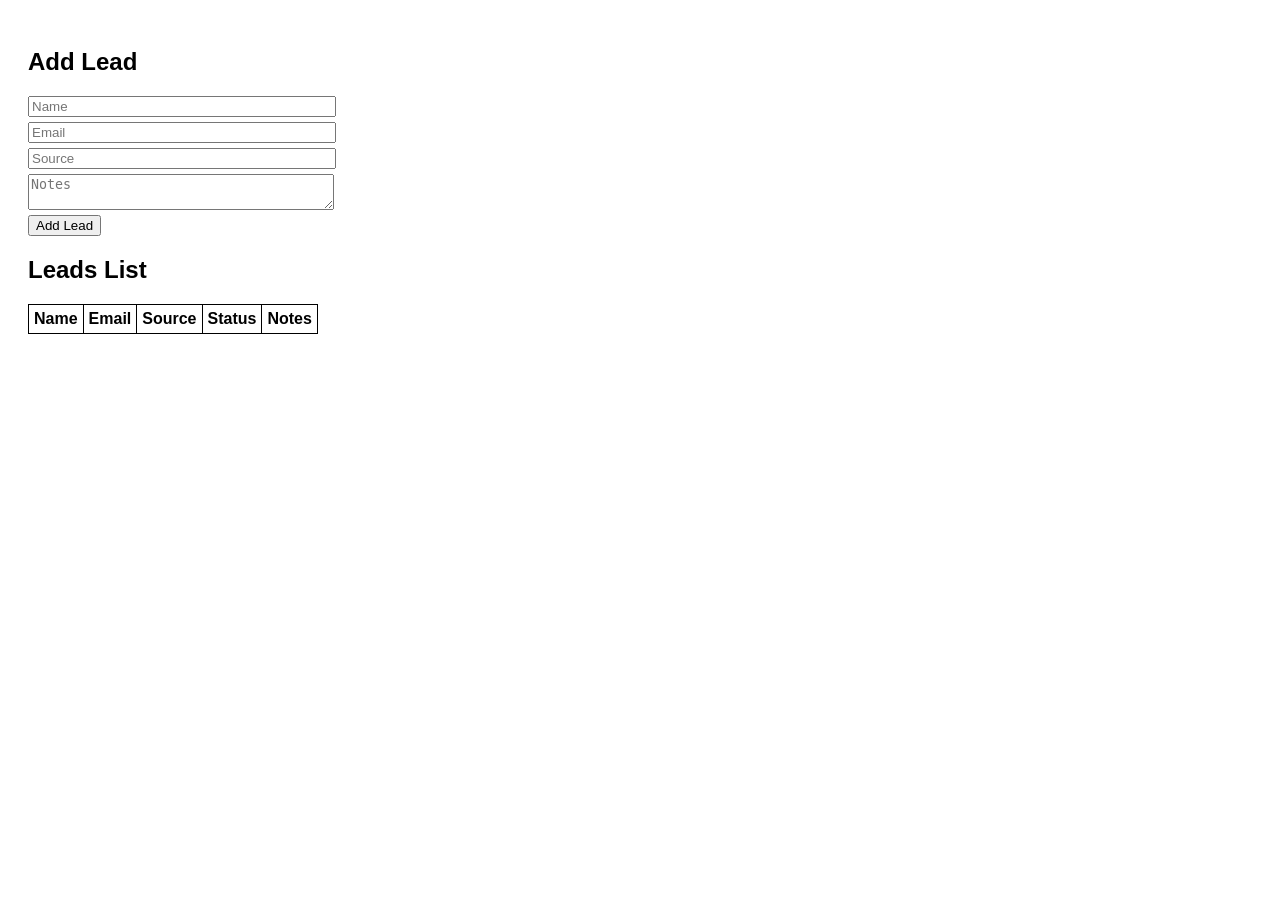
<file: index.html>
<!DOCTYPE html>
<html lang="en">
<head>
<meta charset="UTF-8">
<meta name="viewport" content="width=device-width, initial-scale=1.0">
<title>Mini CRM</title>
<style>
  body { font-family: Arial; padding: 20px; }
  input, textarea { display: block; margin: 5px 0; width: 300px; }
  table, th, td { border: 1px solid black; border-collapse: collapse; margin-top: 20px; }
  th, td { padding: 5px; }
</style>
</head>
<body>
<h2>Add Lead</h2>
<input id="name" placeholder="Name">
<input id="email" placeholder="Email">
<input id="source" placeholder="Source">
<textarea id="notes" placeholder="Notes"></textarea>
<button type="button" onclick="addLead()">Add Lead</button>

<h2>Leads List</h2>
<table>
  <thead>
    <tr>
      <th>Name</th>
      <th>Email</th>
      <th>Source</th>
      <th>Status</th>
      <th>Notes</th>
    </tr>
  </thead>
  <tbody id="leadsTable"></tbody>
</table>

<script>
const API_URL = "http://localhost:5000/api/leads";

// Load leads on page load
document.addEventListener("DOMContentLoaded", loadLeads);

async function addLead() {
  const name = document.getElementById("name").value.trim();
  const email = document.getElementById("email").value.trim();
  const source = document.getElementById("source").value.trim();
  const notes = document.getElementById("notes").value.trim();

  if (!name || !email || !source) {
    alert("Please fill all required fields");
    return;
  }

  try {
    const res = await fetch(API_URL, {
      method: "POST",
      headers: { "Content-Type": "application/json" },
      body: JSON.stringify({ name, email, source, notes })
    });
    await res.json();

    // Clear inputs
    document.getElementById("name").value = "";
    document.getElementById("email").value = "";
    document.getElementById("source").value = "";
    document.getElementById("notes").value = "";

    loadLeads();
  } catch (err) {
    alert("Failed to add lead");
    console.error(err);
  }
}

async function loadLeads() {
  try {
    const res = await fetch(API_URL);
    const leads = await res.json();

    const table = document.getElementById("leadsTable");
    table.innerHTML = "";

    leads.forEach(lead => {
      table.innerHTML += `
        <tr>
          <td>${lead.name}</td>
          <td>${lead.email}</td>
          <td>${lead.source}</td>
          <td>${lead.status}</td>
          <td>${lead.notes || ""}</td>
        </tr>
      `;
    });
  } catch (err) {
    console.error("Error loading leads:", err);
  }
}
</script>
</body>
</html>
</file>
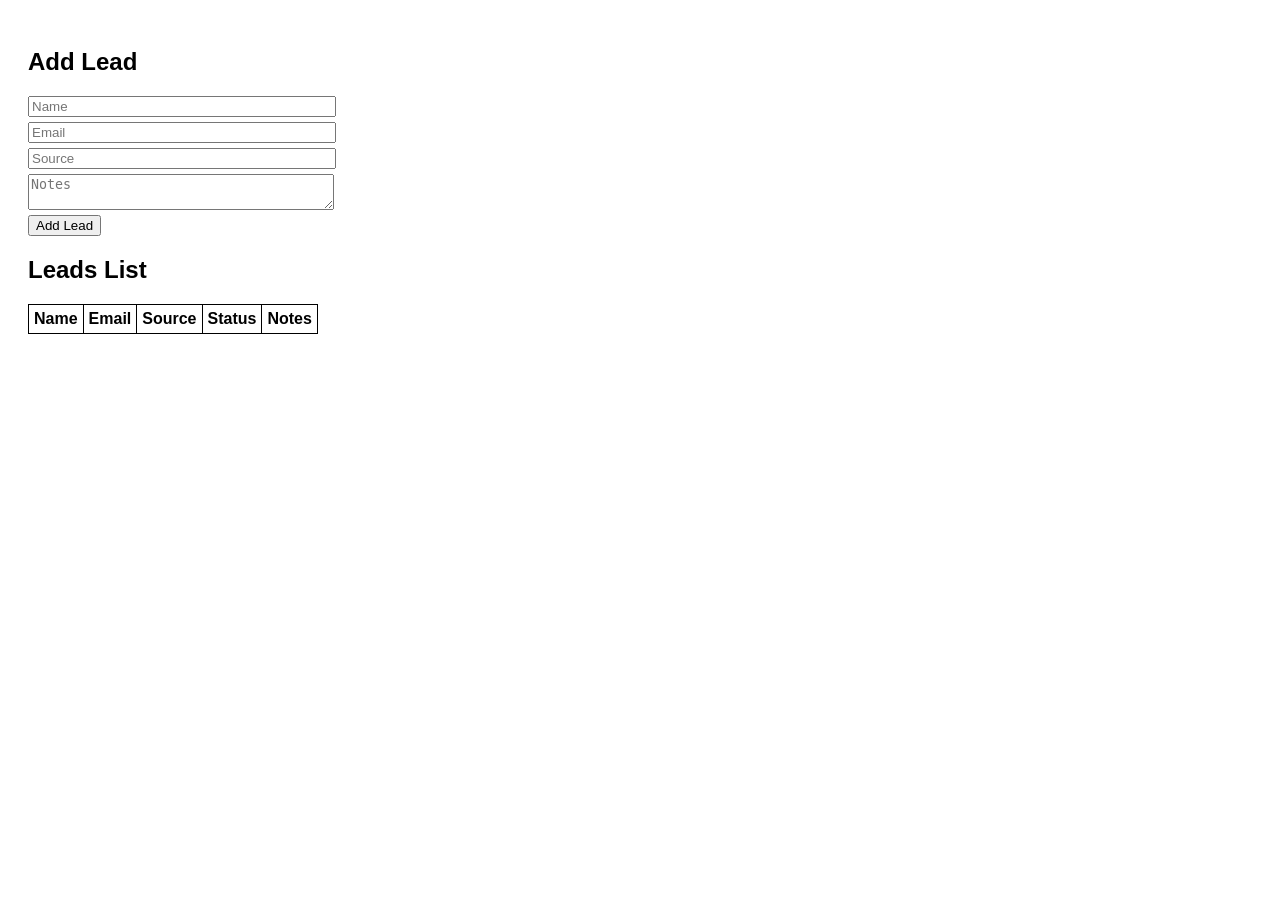
<file: frontend/index.html>
<!DOCTYPE html>
<html lang="en">
<head>
<meta charset="UTF-8">
<meta name="viewport" content="width=device-width, initial-scale=1.0">
<title>Mini CRM</title>
<style>
  body { font-family: Arial; padding: 20px; }
  input, textarea { display: block; margin: 5px 0; width: 300px; }
  table, th, td { border: 1px solid black; border-collapse: collapse; margin-top: 20px; }
  th, td { padding: 5px; }
</style>
</head>
<body>
<h2>Add Lead</h2>
<input id="name" placeholder="Name">
<input id="email" placeholder="Email">
<input id="source" placeholder="Source">
<textarea id="notes" placeholder="Notes"></textarea>
<button type="button" onclick="addLead()">Add Lead</button>

<h2>Leads List</h2>
<table>
  <thead>
    <tr>
      <th>Name</th>
      <th>Email</th>
      <th>Source</th>
      <th>Status</th>
      <th>Notes</th>
    </tr>
  </thead>
  <tbody id="leadsTable"></tbody>
</table>

<script>
const API_URL = "http://localhost:5000/api/leads";

// Load leads on page load
document.addEventListener("DOMContentLoaded", loadLeads);

async function addLead() {
  const name = document.getElementById("name").value.trim();
  const email = document.getElementById("email").value.trim();
  const source = document.getElementById("source").value.trim();
  const notes = document.getElementById("notes").value.trim();

  if (!name || !email || !source) {
    alert("Please fill all required fields");
    return;
  }

  try {
    const res = await fetch(API_URL, {
      method: "POST",
      headers: { "Content-Type": "application/json" },
      body: JSON.stringify({ name, email, source, notes })
    });
    await res.json();

    // Clear inputs
    document.getElementById("name").value = "";
    document.getElementById("email").value = "";
    document.getElementById("source").value = "";
    document.getElementById("notes").value = "";

    loadLeads();
  } catch (err) {
    alert("Failed to add lead");
    console.error(err);
  }
}

async function loadLeads() {
  try {
    const res = await fetch(API_URL);
    const leads = await res.json();

    const table = document.getElementById("leadsTable");
    table.innerHTML = "";

    leads.forEach(lead => {
      table.innerHTML += `
        <tr>
          <td>${lead.name}</td>
          <td>${lead.email}</td>
          <td>${lead.source}</td>
          <td>${lead.status}</td>
          <td>${lead.notes || ""}</td>
        </tr>
      `;
    });
  } catch (err) {
    console.error("Error loading leads:", err);
  }
}
</script>
</body>
</html>
</file>
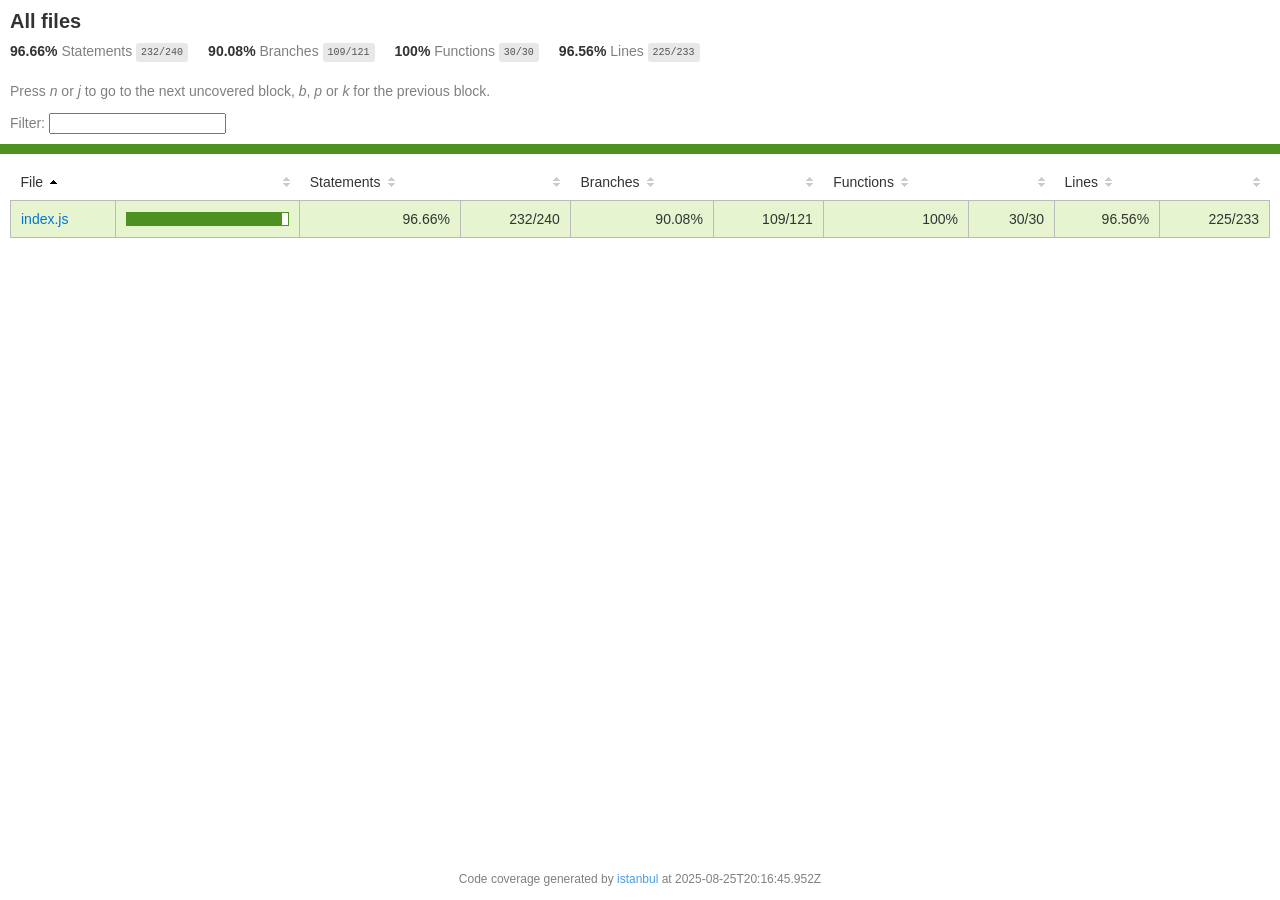
<file: backend/node_modules/kareem/coverage/lcov-report/index.html>
<!doctype html>
<html lang="en">

<head>
    <title>Code coverage report for All files</title>
    <meta charset="utf-8" />
    <link rel="stylesheet" href="prettify.css" />
    <link rel="stylesheet" href="base.css" />
    <link rel="shortcut icon" type="image/x-icon" href="favicon.png" />
    <meta name="viewport" content="width=device-width, initial-scale=1" />
    <style type='text/css'>
        .coverage-summary .sorter {
            background-image: url(sort-arrow-sprite.png);
        }
    </style>
</head>
    
<body>
<div class='wrapper'>
    <div class='pad1'>
        <h1>All files</h1>
        <div class='clearfix'>
            
            <div class='fl pad1y space-right2'>
                <span class="strong">96.66% </span>
                <span class="quiet">Statements</span>
                <span class='fraction'>232/240</span>
            </div>
        
            
            <div class='fl pad1y space-right2'>
                <span class="strong">90.08% </span>
                <span class="quiet">Branches</span>
                <span class='fraction'>109/121</span>
            </div>
        
            
            <div class='fl pad1y space-right2'>
                <span class="strong">100% </span>
                <span class="quiet">Functions</span>
                <span class='fraction'>30/30</span>
            </div>
        
            
            <div class='fl pad1y space-right2'>
                <span class="strong">96.56% </span>
                <span class="quiet">Lines</span>
                <span class='fraction'>225/233</span>
            </div>
        
            
        </div>
        <p class="quiet">
            Press <em>n</em> or <em>j</em> to go to the next uncovered block, <em>b</em>, <em>p</em> or <em>k</em> for the previous block.
        </p>
        <template id="filterTemplate">
            <div class="quiet">
                Filter:
                <input type="search" id="fileSearch">
            </div>
        </template>
    </div>
    <div class='status-line high'></div>
    <div class="pad1">
<table class="coverage-summary">
<thead>
<tr>
   <th data-col="file" data-fmt="html" data-html="true" class="file">File</th>
   <th data-col="pic" data-type="number" data-fmt="html" data-html="true" class="pic"></th>
   <th data-col="statements" data-type="number" data-fmt="pct" class="pct">Statements</th>
   <th data-col="statements_raw" data-type="number" data-fmt="html" class="abs"></th>
   <th data-col="branches" data-type="number" data-fmt="pct" class="pct">Branches</th>
   <th data-col="branches_raw" data-type="number" data-fmt="html" class="abs"></th>
   <th data-col="functions" data-type="number" data-fmt="pct" class="pct">Functions</th>
   <th data-col="functions_raw" data-type="number" data-fmt="html" class="abs"></th>
   <th data-col="lines" data-type="number" data-fmt="pct" class="pct">Lines</th>
   <th data-col="lines_raw" data-type="number" data-fmt="html" class="abs"></th>
</tr>
</thead>
<tbody><tr>
	<td class="file high" data-value="index.js"><a href="index.js.html">index.js</a></td>
	<td data-value="96.66" class="pic high">
	<div class="chart"><div class="cover-fill" style="width: 96%"></div><div class="cover-empty" style="width: 4%"></div></div>
	</td>
	<td data-value="96.66" class="pct high">96.66%</td>
	<td data-value="240" class="abs high">232/240</td>
	<td data-value="90.08" class="pct high">90.08%</td>
	<td data-value="121" class="abs high">109/121</td>
	<td data-value="100" class="pct high">100%</td>
	<td data-value="30" class="abs high">30/30</td>
	<td data-value="96.56" class="pct high">96.56%</td>
	<td data-value="233" class="abs high">225/233</td>
	</tr>

</tbody>
</table>
</div>
                <div class='push'></div><!-- for sticky footer -->
            </div><!-- /wrapper -->
            <div class='footer quiet pad2 space-top1 center small'>
                Code coverage generated by
                <a href="https://istanbul.js.org/" target="_blank" rel="noopener noreferrer">istanbul</a>
                at 2025-08-25T20:16:45.952Z
            </div>
        <script src="prettify.js"></script>
        <script>
            window.onload = function () {
                prettyPrint();
            };
        </script>
        <script src="sorter.js"></script>
        <script src="block-navigation.js"></script>
    </body>
</html>
</file>
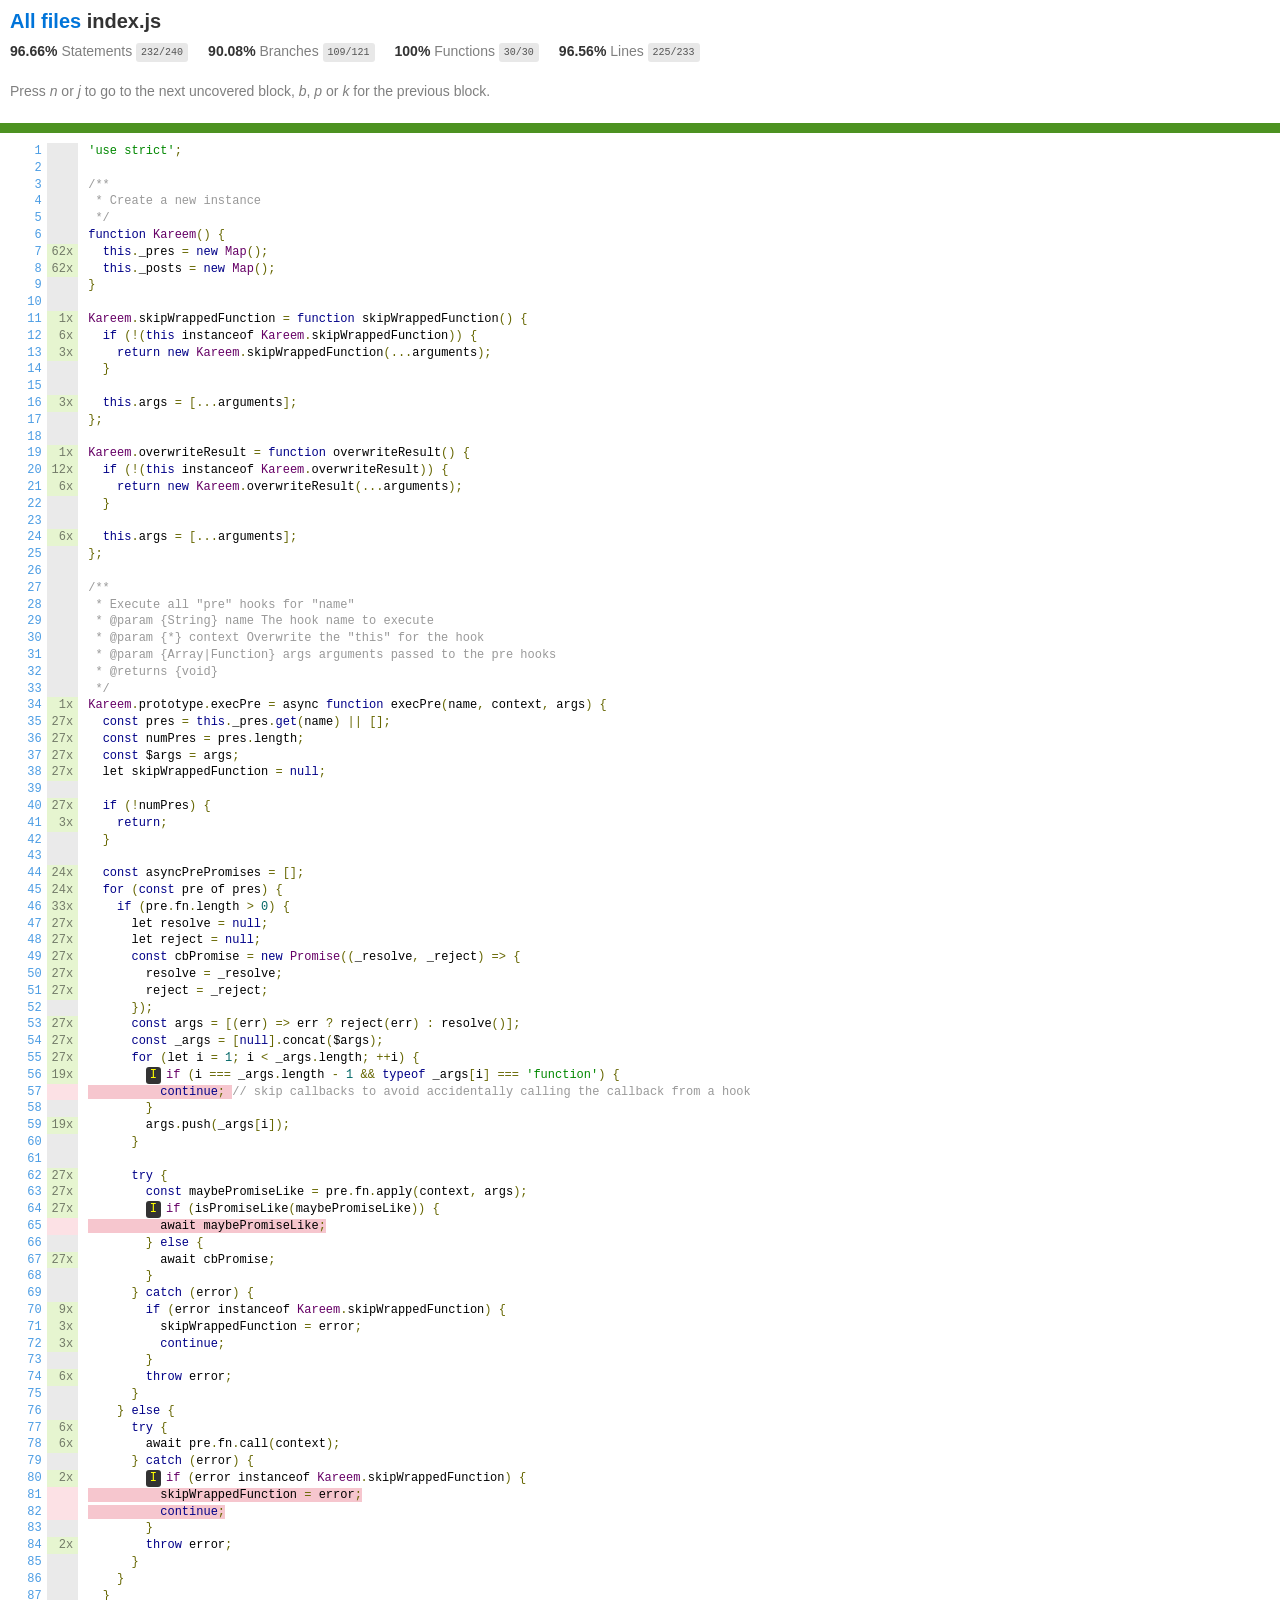
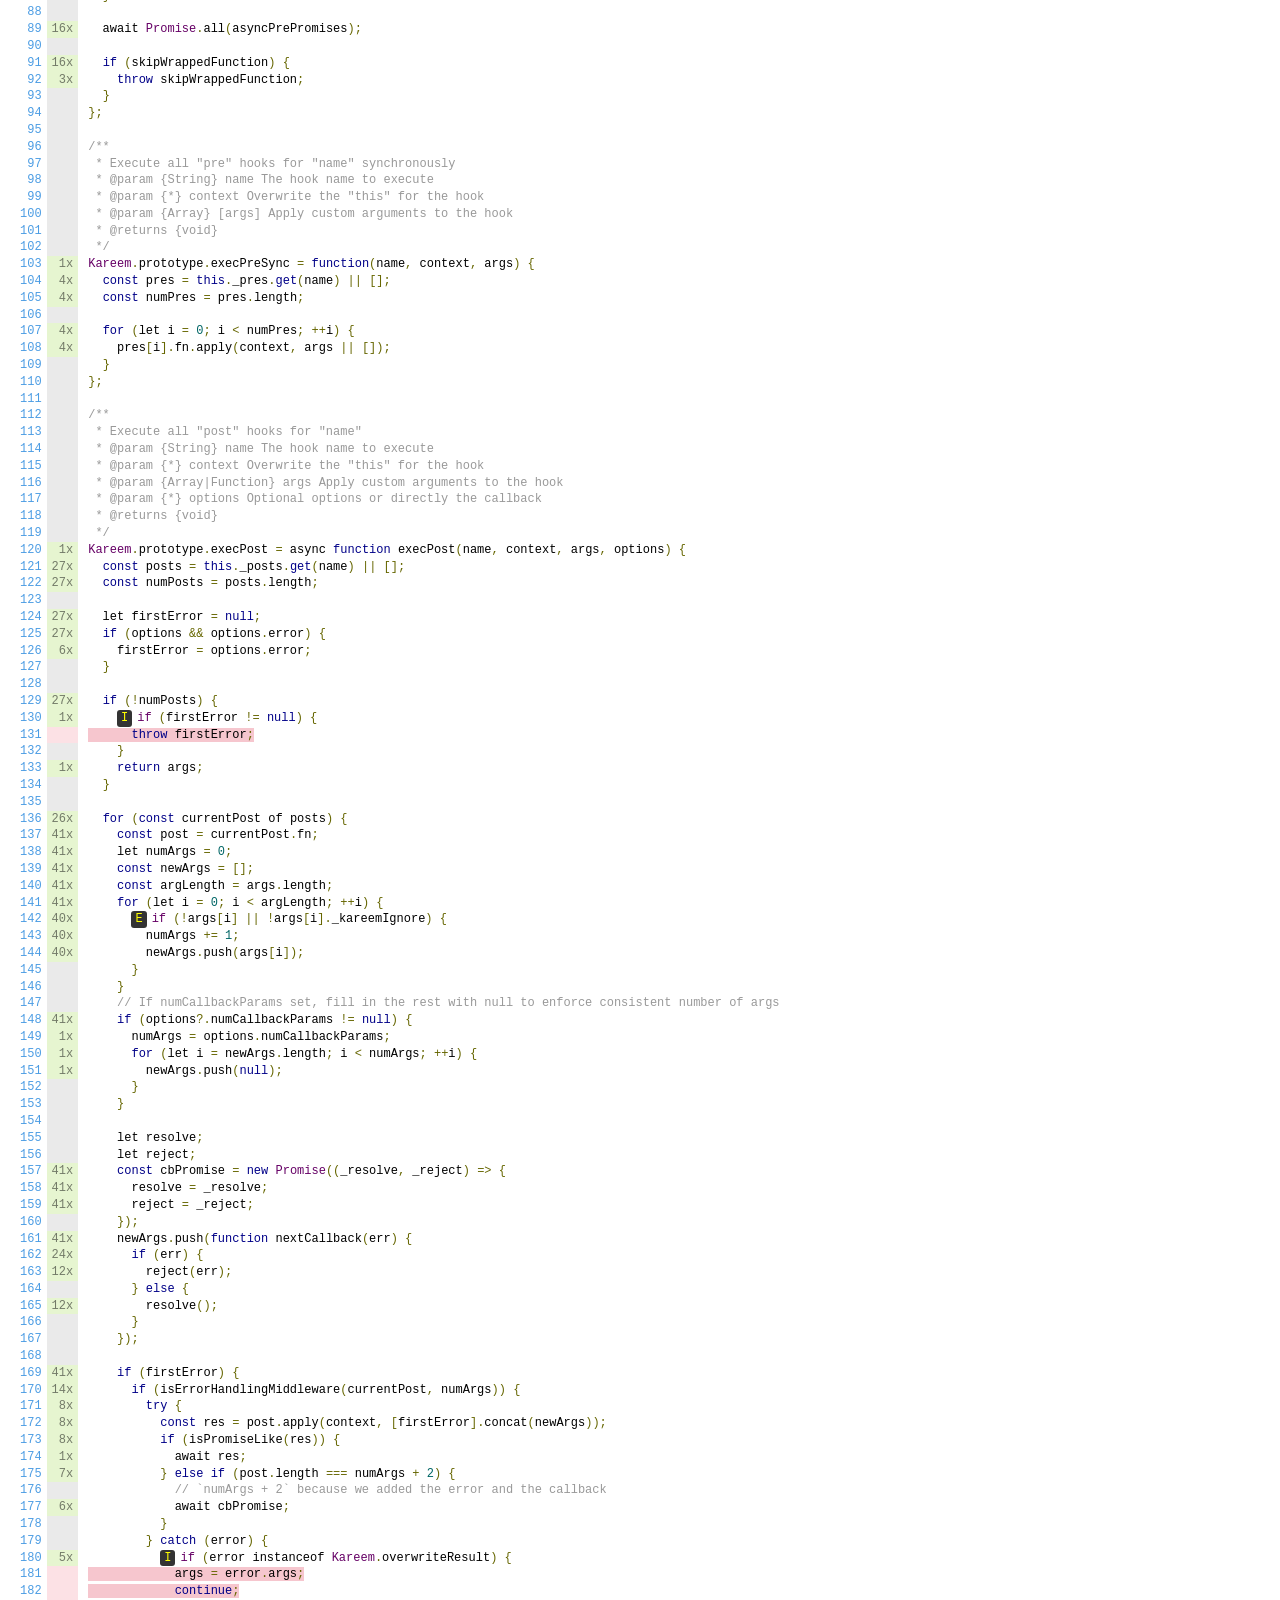
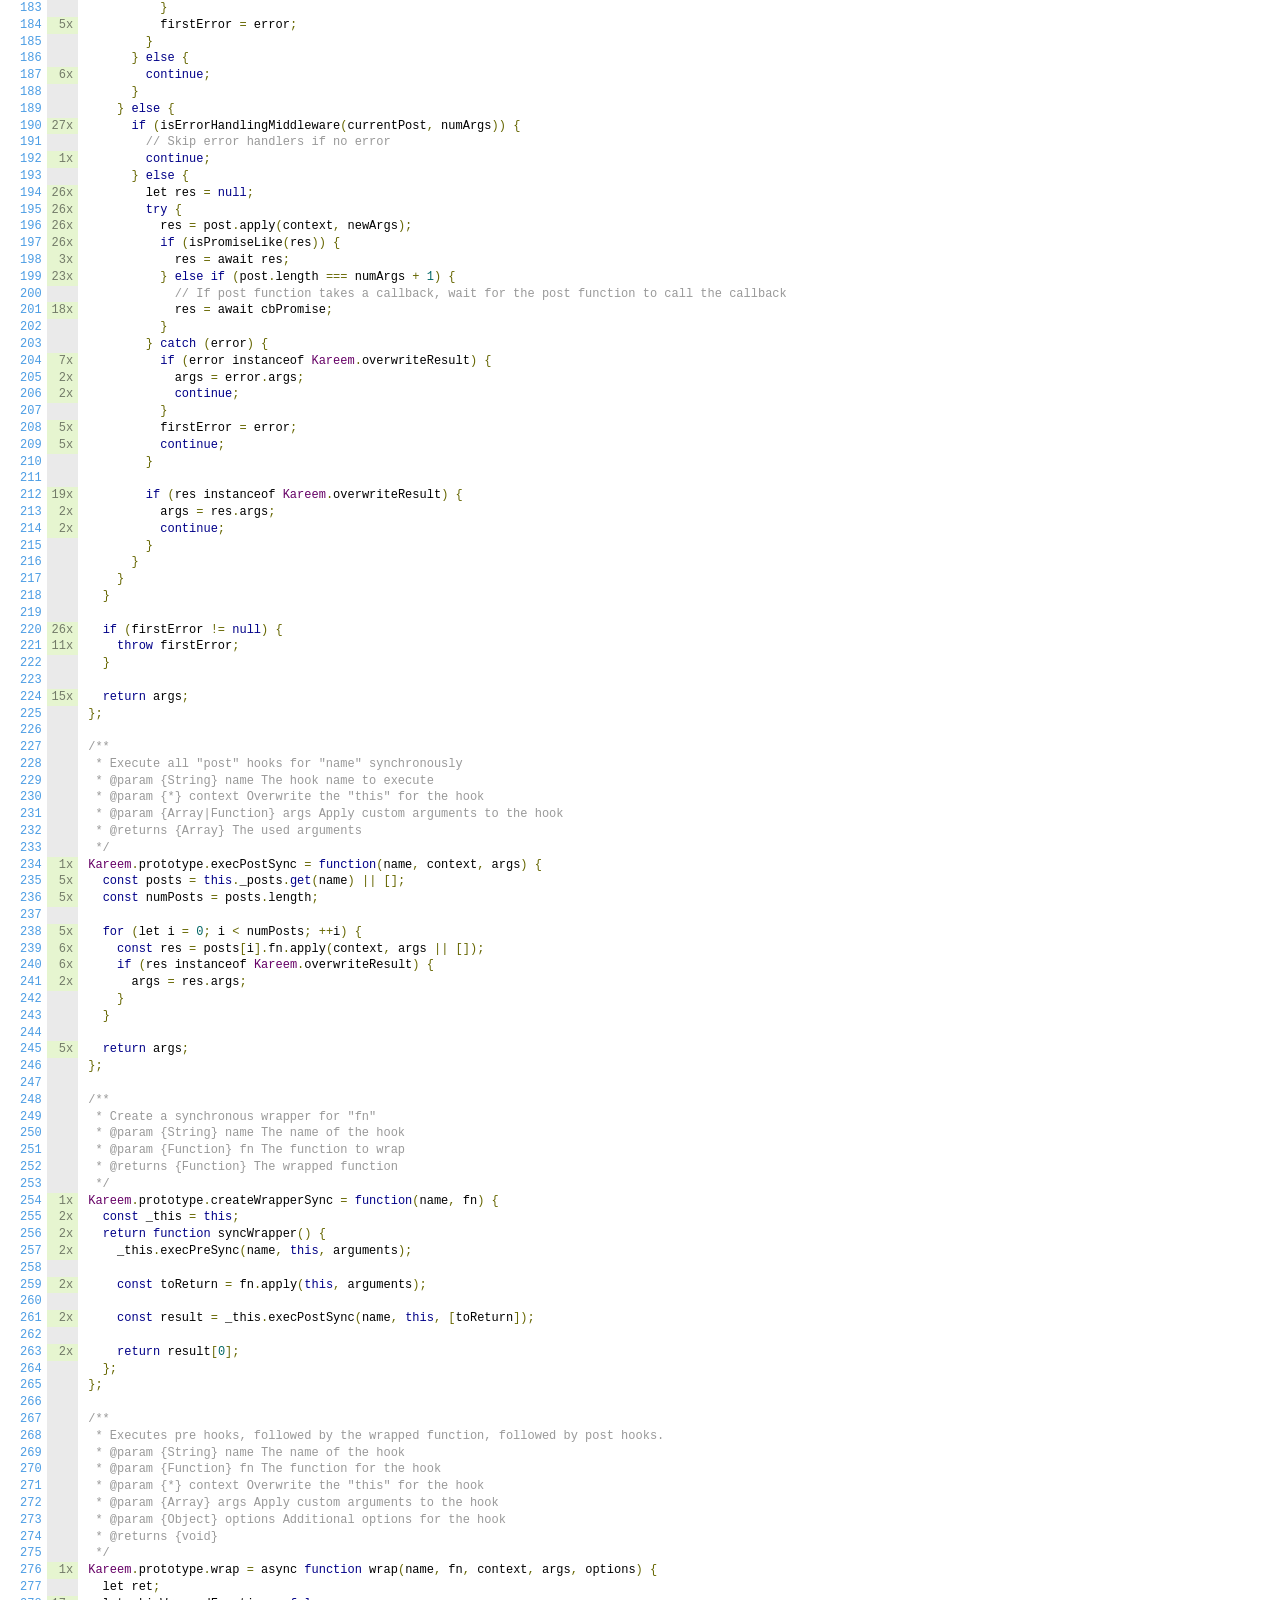
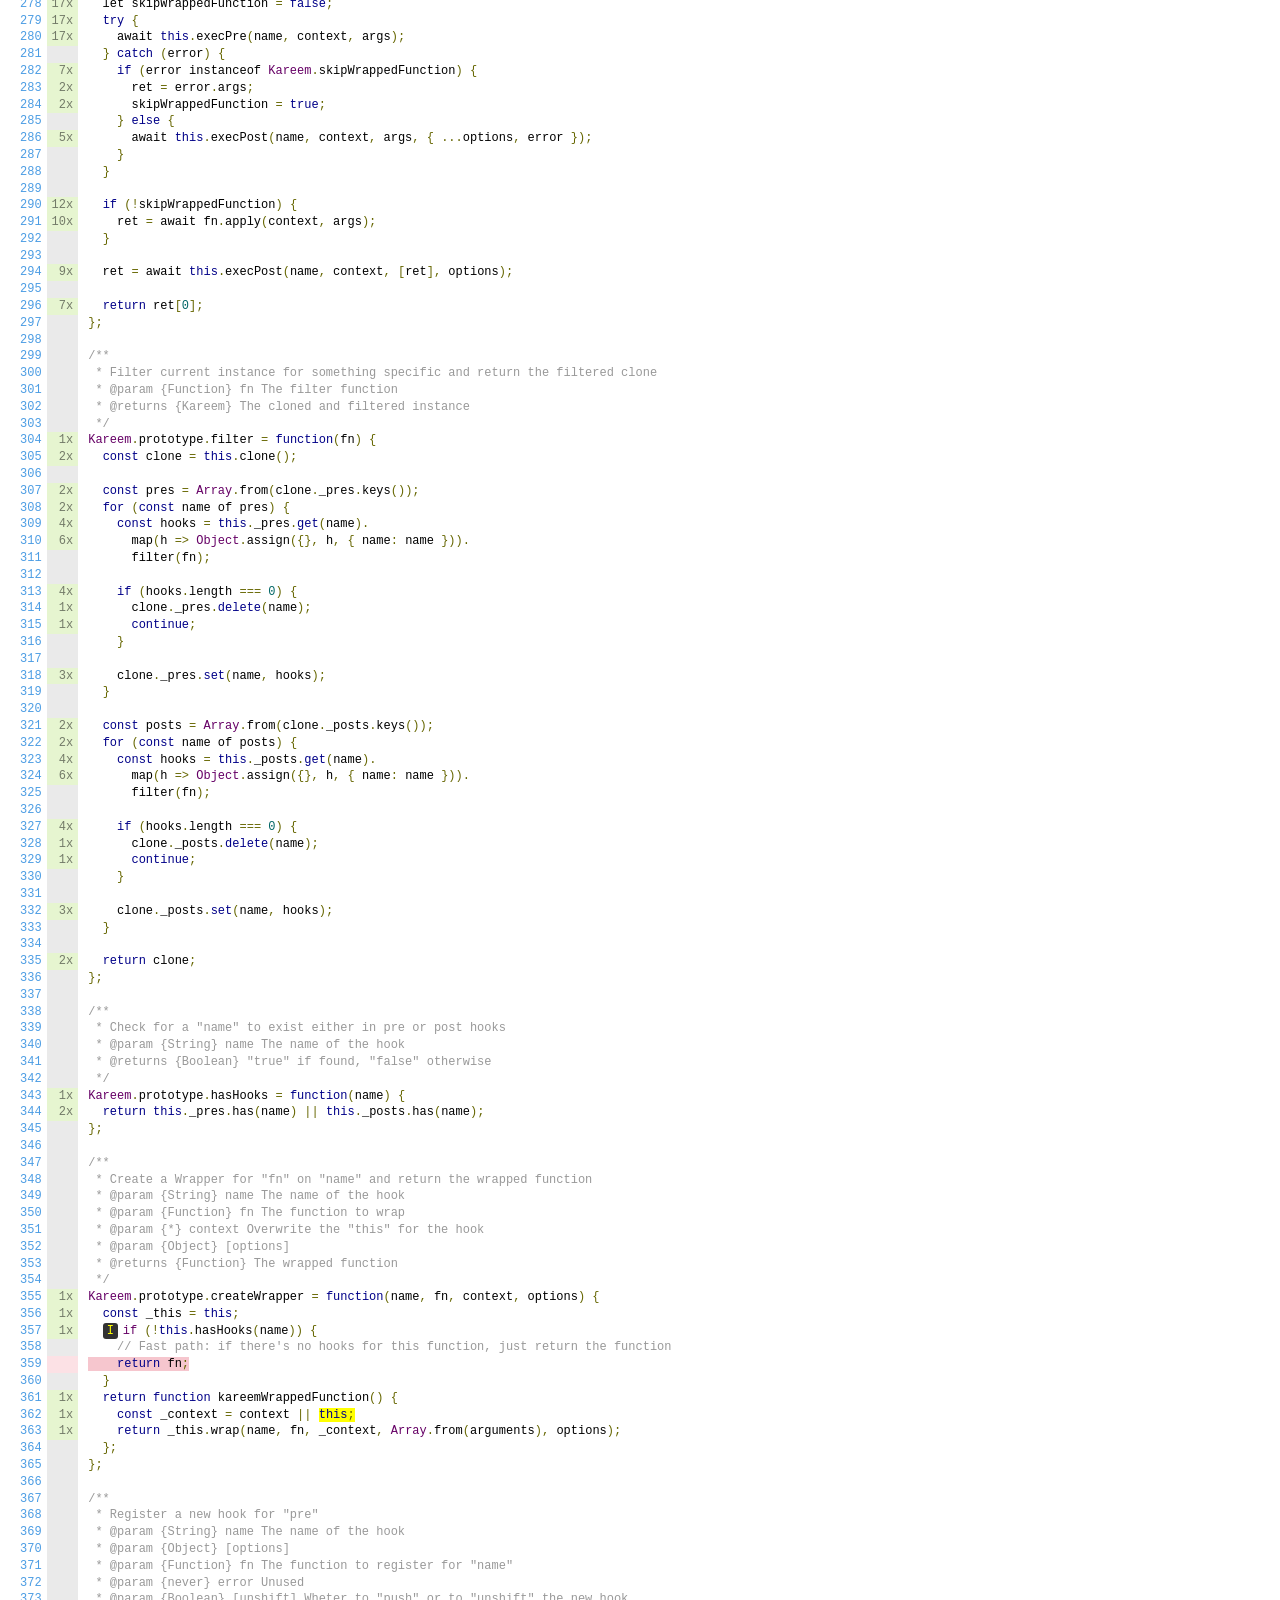
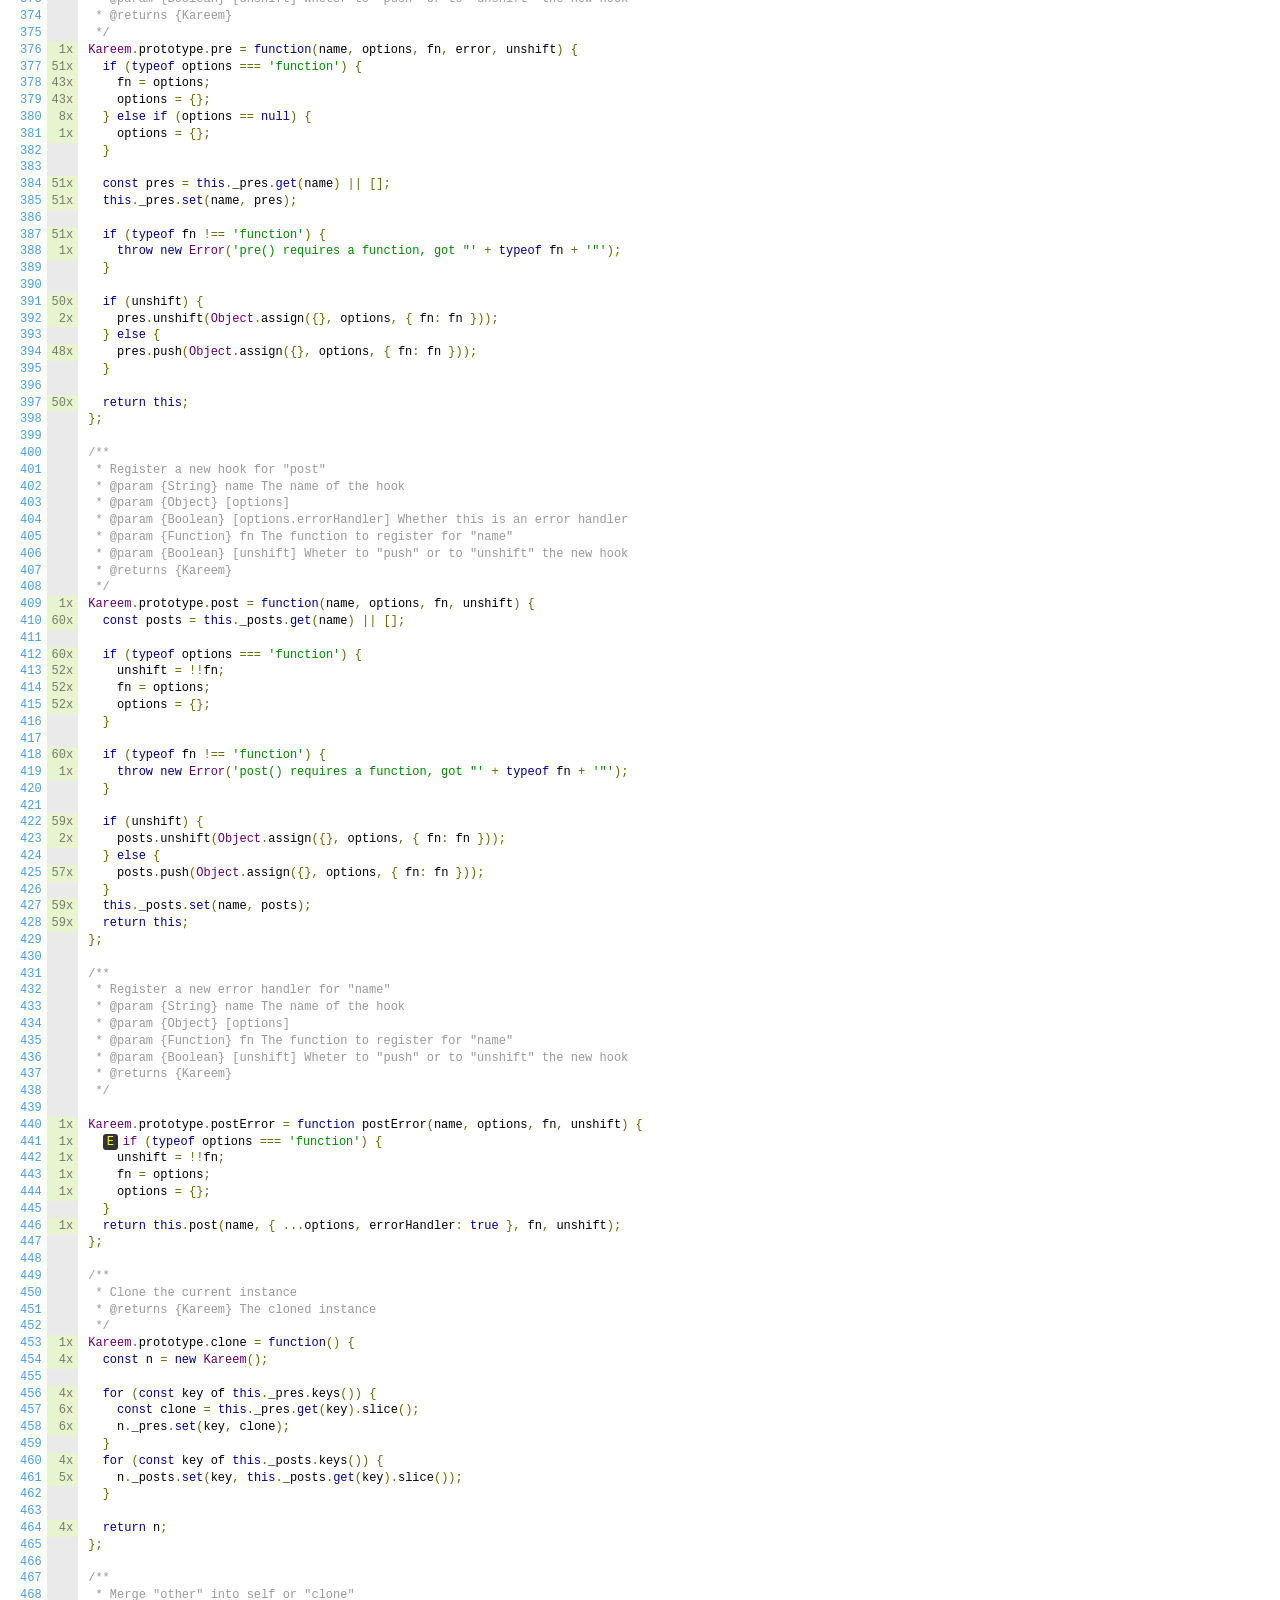
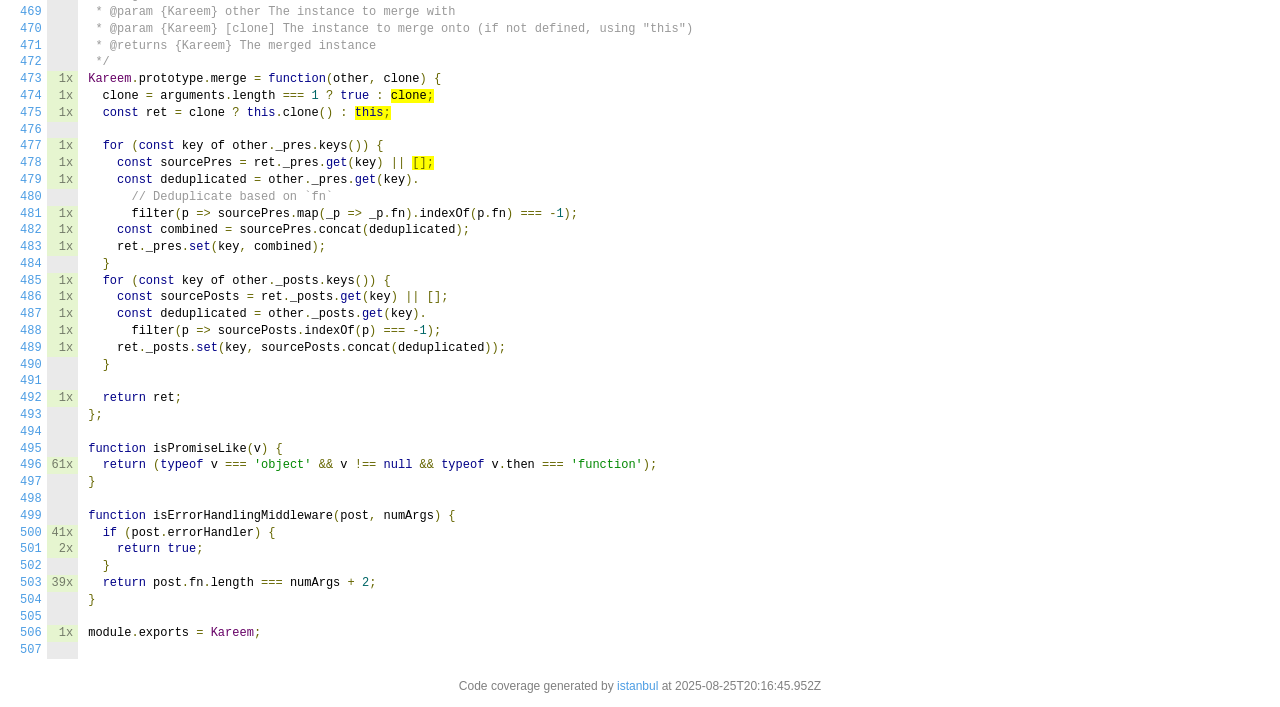
<file: backend/node_modules/kareem/coverage/lcov-report/index.js.html>
<!doctype html>
<html lang="en">

<head>
    <title>Code coverage report for index.js</title>
    <meta charset="utf-8" />
    <link rel="stylesheet" href="prettify.css" />
    <link rel="stylesheet" href="base.css" />
    <link rel="shortcut icon" type="image/x-icon" href="favicon.png" />
    <meta name="viewport" content="width=device-width, initial-scale=1" />
    <style type='text/css'>
        .coverage-summary .sorter {
            background-image: url(sort-arrow-sprite.png);
        }
    </style>
</head>
    
<body>
<div class='wrapper'>
    <div class='pad1'>
        <h1><a href="index.html">All files</a> index.js</h1>
        <div class='clearfix'>
            
            <div class='fl pad1y space-right2'>
                <span class="strong">96.66% </span>
                <span class="quiet">Statements</span>
                <span class='fraction'>232/240</span>
            </div>
        
            
            <div class='fl pad1y space-right2'>
                <span class="strong">90.08% </span>
                <span class="quiet">Branches</span>
                <span class='fraction'>109/121</span>
            </div>
        
            
            <div class='fl pad1y space-right2'>
                <span class="strong">100% </span>
                <span class="quiet">Functions</span>
                <span class='fraction'>30/30</span>
            </div>
        
            
            <div class='fl pad1y space-right2'>
                <span class="strong">96.56% </span>
                <span class="quiet">Lines</span>
                <span class='fraction'>225/233</span>
            </div>
        
            
        </div>
        <p class="quiet">
            Press <em>n</em> or <em>j</em> to go to the next uncovered block, <em>b</em>, <em>p</em> or <em>k</em> for the previous block.
        </p>
        <template id="filterTemplate">
            <div class="quiet">
                Filter:
                <input type="search" id="fileSearch">
            </div>
        </template>
    </div>
    <div class='status-line high'></div>
    <pre><table class="coverage">
<tr><td class="line-count quiet"><a name='L1'></a><a href='#L1'>1</a>
<a name='L2'></a><a href='#L2'>2</a>
<a name='L3'></a><a href='#L3'>3</a>
<a name='L4'></a><a href='#L4'>4</a>
<a name='L5'></a><a href='#L5'>5</a>
<a name='L6'></a><a href='#L6'>6</a>
<a name='L7'></a><a href='#L7'>7</a>
<a name='L8'></a><a href='#L8'>8</a>
<a name='L9'></a><a href='#L9'>9</a>
<a name='L10'></a><a href='#L10'>10</a>
<a name='L11'></a><a href='#L11'>11</a>
<a name='L12'></a><a href='#L12'>12</a>
<a name='L13'></a><a href='#L13'>13</a>
<a name='L14'></a><a href='#L14'>14</a>
<a name='L15'></a><a href='#L15'>15</a>
<a name='L16'></a><a href='#L16'>16</a>
<a name='L17'></a><a href='#L17'>17</a>
<a name='L18'></a><a href='#L18'>18</a>
<a name='L19'></a><a href='#L19'>19</a>
<a name='L20'></a><a href='#L20'>20</a>
<a name='L21'></a><a href='#L21'>21</a>
<a name='L22'></a><a href='#L22'>22</a>
<a name='L23'></a><a href='#L23'>23</a>
<a name='L24'></a><a href='#L24'>24</a>
<a name='L25'></a><a href='#L25'>25</a>
<a name='L26'></a><a href='#L26'>26</a>
<a name='L27'></a><a href='#L27'>27</a>
<a name='L28'></a><a href='#L28'>28</a>
<a name='L29'></a><a href='#L29'>29</a>
<a name='L30'></a><a href='#L30'>30</a>
<a name='L31'></a><a href='#L31'>31</a>
<a name='L32'></a><a href='#L32'>32</a>
<a name='L33'></a><a href='#L33'>33</a>
<a name='L34'></a><a href='#L34'>34</a>
<a name='L35'></a><a href='#L35'>35</a>
<a name='L36'></a><a href='#L36'>36</a>
<a name='L37'></a><a href='#L37'>37</a>
<a name='L38'></a><a href='#L38'>38</a>
<a name='L39'></a><a href='#L39'>39</a>
<a name='L40'></a><a href='#L40'>40</a>
<a name='L41'></a><a href='#L41'>41</a>
<a name='L42'></a><a href='#L42'>42</a>
<a name='L43'></a><a href='#L43'>43</a>
<a name='L44'></a><a href='#L44'>44</a>
<a name='L45'></a><a href='#L45'>45</a>
<a name='L46'></a><a href='#L46'>46</a>
<a name='L47'></a><a href='#L47'>47</a>
<a name='L48'></a><a href='#L48'>48</a>
<a name='L49'></a><a href='#L49'>49</a>
<a name='L50'></a><a href='#L50'>50</a>
<a name='L51'></a><a href='#L51'>51</a>
<a name='L52'></a><a href='#L52'>52</a>
<a name='L53'></a><a href='#L53'>53</a>
<a name='L54'></a><a href='#L54'>54</a>
<a name='L55'></a><a href='#L55'>55</a>
<a name='L56'></a><a href='#L56'>56</a>
<a name='L57'></a><a href='#L57'>57</a>
<a name='L58'></a><a href='#L58'>58</a>
<a name='L59'></a><a href='#L59'>59</a>
<a name='L60'></a><a href='#L60'>60</a>
<a name='L61'></a><a href='#L61'>61</a>
<a name='L62'></a><a href='#L62'>62</a>
<a name='L63'></a><a href='#L63'>63</a>
<a name='L64'></a><a href='#L64'>64</a>
<a name='L65'></a><a href='#L65'>65</a>
<a name='L66'></a><a href='#L66'>66</a>
<a name='L67'></a><a href='#L67'>67</a>
<a name='L68'></a><a href='#L68'>68</a>
<a name='L69'></a><a href='#L69'>69</a>
<a name='L70'></a><a href='#L70'>70</a>
<a name='L71'></a><a href='#L71'>71</a>
<a name='L72'></a><a href='#L72'>72</a>
<a name='L73'></a><a href='#L73'>73</a>
<a name='L74'></a><a href='#L74'>74</a>
<a name='L75'></a><a href='#L75'>75</a>
<a name='L76'></a><a href='#L76'>76</a>
<a name='L77'></a><a href='#L77'>77</a>
<a name='L78'></a><a href='#L78'>78</a>
<a name='L79'></a><a href='#L79'>79</a>
<a name='L80'></a><a href='#L80'>80</a>
<a name='L81'></a><a href='#L81'>81</a>
<a name='L82'></a><a href='#L82'>82</a>
<a name='L83'></a><a href='#L83'>83</a>
<a name='L84'></a><a href='#L84'>84</a>
<a name='L85'></a><a href='#L85'>85</a>
<a name='L86'></a><a href='#L86'>86</a>
<a name='L87'></a><a href='#L87'>87</a>
<a name='L88'></a><a href='#L88'>88</a>
<a name='L89'></a><a href='#L89'>89</a>
<a name='L90'></a><a href='#L90'>90</a>
<a name='L91'></a><a href='#L91'>91</a>
<a name='L92'></a><a href='#L92'>92</a>
<a name='L93'></a><a href='#L93'>93</a>
<a name='L94'></a><a href='#L94'>94</a>
<a name='L95'></a><a href='#L95'>95</a>
<a name='L96'></a><a href='#L96'>96</a>
<a name='L97'></a><a href='#L97'>97</a>
<a name='L98'></a><a href='#L98'>98</a>
<a name='L99'></a><a href='#L99'>99</a>
<a name='L100'></a><a href='#L100'>100</a>
<a name='L101'></a><a href='#L101'>101</a>
<a name='L102'></a><a href='#L102'>102</a>
<a name='L103'></a><a href='#L103'>103</a>
<a name='L104'></a><a href='#L104'>104</a>
<a name='L105'></a><a href='#L105'>105</a>
<a name='L106'></a><a href='#L106'>106</a>
<a name='L107'></a><a href='#L107'>107</a>
<a name='L108'></a><a href='#L108'>108</a>
<a name='L109'></a><a href='#L109'>109</a>
<a name='L110'></a><a href='#L110'>110</a>
<a name='L111'></a><a href='#L111'>111</a>
<a name='L112'></a><a href='#L112'>112</a>
<a name='L113'></a><a href='#L113'>113</a>
<a name='L114'></a><a href='#L114'>114</a>
<a name='L115'></a><a href='#L115'>115</a>
<a name='L116'></a><a href='#L116'>116</a>
<a name='L117'></a><a href='#L117'>117</a>
<a name='L118'></a><a href='#L118'>118</a>
<a name='L119'></a><a href='#L119'>119</a>
<a name='L120'></a><a href='#L120'>120</a>
<a name='L121'></a><a href='#L121'>121</a>
<a name='L122'></a><a href='#L122'>122</a>
<a name='L123'></a><a href='#L123'>123</a>
<a name='L124'></a><a href='#L124'>124</a>
<a name='L125'></a><a href='#L125'>125</a>
<a name='L126'></a><a href='#L126'>126</a>
<a name='L127'></a><a href='#L127'>127</a>
<a name='L128'></a><a href='#L128'>128</a>
<a name='L129'></a><a href='#L129'>129</a>
<a name='L130'></a><a href='#L130'>130</a>
<a name='L131'></a><a href='#L131'>131</a>
<a name='L132'></a><a href='#L132'>132</a>
<a name='L133'></a><a href='#L133'>133</a>
<a name='L134'></a><a href='#L134'>134</a>
<a name='L135'></a><a href='#L135'>135</a>
<a name='L136'></a><a href='#L136'>136</a>
<a name='L137'></a><a href='#L137'>137</a>
<a name='L138'></a><a href='#L138'>138</a>
<a name='L139'></a><a href='#L139'>139</a>
<a name='L140'></a><a href='#L140'>140</a>
<a name='L141'></a><a href='#L141'>141</a>
<a name='L142'></a><a href='#L142'>142</a>
<a name='L143'></a><a href='#L143'>143</a>
<a name='L144'></a><a href='#L144'>144</a>
<a name='L145'></a><a href='#L145'>145</a>
<a name='L146'></a><a href='#L146'>146</a>
<a name='L147'></a><a href='#L147'>147</a>
<a name='L148'></a><a href='#L148'>148</a>
<a name='L149'></a><a href='#L149'>149</a>
<a name='L150'></a><a href='#L150'>150</a>
<a name='L151'></a><a href='#L151'>151</a>
<a name='L152'></a><a href='#L152'>152</a>
<a name='L153'></a><a href='#L153'>153</a>
<a name='L154'></a><a href='#L154'>154</a>
<a name='L155'></a><a href='#L155'>155</a>
<a name='L156'></a><a href='#L156'>156</a>
<a name='L157'></a><a href='#L157'>157</a>
<a name='L158'></a><a href='#L158'>158</a>
<a name='L159'></a><a href='#L159'>159</a>
<a name='L160'></a><a href='#L160'>160</a>
<a name='L161'></a><a href='#L161'>161</a>
<a name='L162'></a><a href='#L162'>162</a>
<a name='L163'></a><a href='#L163'>163</a>
<a name='L164'></a><a href='#L164'>164</a>
<a name='L165'></a><a href='#L165'>165</a>
<a name='L166'></a><a href='#L166'>166</a>
<a name='L167'></a><a href='#L167'>167</a>
<a name='L168'></a><a href='#L168'>168</a>
<a name='L169'></a><a href='#L169'>169</a>
<a name='L170'></a><a href='#L170'>170</a>
<a name='L171'></a><a href='#L171'>171</a>
<a name='L172'></a><a href='#L172'>172</a>
<a name='L173'></a><a href='#L173'>173</a>
<a name='L174'></a><a href='#L174'>174</a>
<a name='L175'></a><a href='#L175'>175</a>
<a name='L176'></a><a href='#L176'>176</a>
<a name='L177'></a><a href='#L177'>177</a>
<a name='L178'></a><a href='#L178'>178</a>
<a name='L179'></a><a href='#L179'>179</a>
<a name='L180'></a><a href='#L180'>180</a>
<a name='L181'></a><a href='#L181'>181</a>
<a name='L182'></a><a href='#L182'>182</a>
<a name='L183'></a><a href='#L183'>183</a>
<a name='L184'></a><a href='#L184'>184</a>
<a name='L185'></a><a href='#L185'>185</a>
<a name='L186'></a><a href='#L186'>186</a>
<a name='L187'></a><a href='#L187'>187</a>
<a name='L188'></a><a href='#L188'>188</a>
<a name='L189'></a><a href='#L189'>189</a>
<a name='L190'></a><a href='#L190'>190</a>
<a name='L191'></a><a href='#L191'>191</a>
<a name='L192'></a><a href='#L192'>192</a>
<a name='L193'></a><a href='#L193'>193</a>
<a name='L194'></a><a href='#L194'>194</a>
<a name='L195'></a><a href='#L195'>195</a>
<a name='L196'></a><a href='#L196'>196</a>
<a name='L197'></a><a href='#L197'>197</a>
<a name='L198'></a><a href='#L198'>198</a>
<a name='L199'></a><a href='#L199'>199</a>
<a name='L200'></a><a href='#L200'>200</a>
<a name='L201'></a><a href='#L201'>201</a>
<a name='L202'></a><a href='#L202'>202</a>
<a name='L203'></a><a href='#L203'>203</a>
<a name='L204'></a><a href='#L204'>204</a>
<a name='L205'></a><a href='#L205'>205</a>
<a name='L206'></a><a href='#L206'>206</a>
<a name='L207'></a><a href='#L207'>207</a>
<a name='L208'></a><a href='#L208'>208</a>
<a name='L209'></a><a href='#L209'>209</a>
<a name='L210'></a><a href='#L210'>210</a>
<a name='L211'></a><a href='#L211'>211</a>
<a name='L212'></a><a href='#L212'>212</a>
<a name='L213'></a><a href='#L213'>213</a>
<a name='L214'></a><a href='#L214'>214</a>
<a name='L215'></a><a href='#L215'>215</a>
<a name='L216'></a><a href='#L216'>216</a>
<a name='L217'></a><a href='#L217'>217</a>
<a name='L218'></a><a href='#L218'>218</a>
<a name='L219'></a><a href='#L219'>219</a>
<a name='L220'></a><a href='#L220'>220</a>
<a name='L221'></a><a href='#L221'>221</a>
<a name='L222'></a><a href='#L222'>222</a>
<a name='L223'></a><a href='#L223'>223</a>
<a name='L224'></a><a href='#L224'>224</a>
<a name='L225'></a><a href='#L225'>225</a>
<a name='L226'></a><a href='#L226'>226</a>
<a name='L227'></a><a href='#L227'>227</a>
<a name='L228'></a><a href='#L228'>228</a>
<a name='L229'></a><a href='#L229'>229</a>
<a name='L230'></a><a href='#L230'>230</a>
<a name='L231'></a><a href='#L231'>231</a>
<a name='L232'></a><a href='#L232'>232</a>
<a name='L233'></a><a href='#L233'>233</a>
<a name='L234'></a><a href='#L234'>234</a>
<a name='L235'></a><a href='#L235'>235</a>
<a name='L236'></a><a href='#L236'>236</a>
<a name='L237'></a><a href='#L237'>237</a>
<a name='L238'></a><a href='#L238'>238</a>
<a name='L239'></a><a href='#L239'>239</a>
<a name='L240'></a><a href='#L240'>240</a>
<a name='L241'></a><a href='#L241'>241</a>
<a name='L242'></a><a href='#L242'>242</a>
<a name='L243'></a><a href='#L243'>243</a>
<a name='L244'></a><a href='#L244'>244</a>
<a name='L245'></a><a href='#L245'>245</a>
<a name='L246'></a><a href='#L246'>246</a>
<a name='L247'></a><a href='#L247'>247</a>
<a name='L248'></a><a href='#L248'>248</a>
<a name='L249'></a><a href='#L249'>249</a>
<a name='L250'></a><a href='#L250'>250</a>
<a name='L251'></a><a href='#L251'>251</a>
<a name='L252'></a><a href='#L252'>252</a>
<a name='L253'></a><a href='#L253'>253</a>
<a name='L254'></a><a href='#L254'>254</a>
<a name='L255'></a><a href='#L255'>255</a>
<a name='L256'></a><a href='#L256'>256</a>
<a name='L257'></a><a href='#L257'>257</a>
<a name='L258'></a><a href='#L258'>258</a>
<a name='L259'></a><a href='#L259'>259</a>
<a name='L260'></a><a href='#L260'>260</a>
<a name='L261'></a><a href='#L261'>261</a>
<a name='L262'></a><a href='#L262'>262</a>
<a name='L263'></a><a href='#L263'>263</a>
<a name='L264'></a><a href='#L264'>264</a>
<a name='L265'></a><a href='#L265'>265</a>
<a name='L266'></a><a href='#L266'>266</a>
<a name='L267'></a><a href='#L267'>267</a>
<a name='L268'></a><a href='#L268'>268</a>
<a name='L269'></a><a href='#L269'>269</a>
<a name='L270'></a><a href='#L270'>270</a>
<a name='L271'></a><a href='#L271'>271</a>
<a name='L272'></a><a href='#L272'>272</a>
<a name='L273'></a><a href='#L273'>273</a>
<a name='L274'></a><a href='#L274'>274</a>
<a name='L275'></a><a href='#L275'>275</a>
<a name='L276'></a><a href='#L276'>276</a>
<a name='L277'></a><a href='#L277'>277</a>
<a name='L278'></a><a href='#L278'>278</a>
<a name='L279'></a><a href='#L279'>279</a>
<a name='L280'></a><a href='#L280'>280</a>
<a name='L281'></a><a href='#L281'>281</a>
<a name='L282'></a><a href='#L282'>282</a>
<a name='L283'></a><a href='#L283'>283</a>
<a name='L284'></a><a href='#L284'>284</a>
<a name='L285'></a><a href='#L285'>285</a>
<a name='L286'></a><a href='#L286'>286</a>
<a name='L287'></a><a href='#L287'>287</a>
<a name='L288'></a><a href='#L288'>288</a>
<a name='L289'></a><a href='#L289'>289</a>
<a name='L290'></a><a href='#L290'>290</a>
<a name='L291'></a><a href='#L291'>291</a>
<a name='L292'></a><a href='#L292'>292</a>
<a name='L293'></a><a href='#L293'>293</a>
<a name='L294'></a><a href='#L294'>294</a>
<a name='L295'></a><a href='#L295'>295</a>
<a name='L296'></a><a href='#L296'>296</a>
<a name='L297'></a><a href='#L297'>297</a>
<a name='L298'></a><a href='#L298'>298</a>
<a name='L299'></a><a href='#L299'>299</a>
<a name='L300'></a><a href='#L300'>300</a>
<a name='L301'></a><a href='#L301'>301</a>
<a name='L302'></a><a href='#L302'>302</a>
<a name='L303'></a><a href='#L303'>303</a>
<a name='L304'></a><a href='#L304'>304</a>
<a name='L305'></a><a href='#L305'>305</a>
<a name='L306'></a><a href='#L306'>306</a>
<a name='L307'></a><a href='#L307'>307</a>
<a name='L308'></a><a href='#L308'>308</a>
<a name='L309'></a><a href='#L309'>309</a>
<a name='L310'></a><a href='#L310'>310</a>
<a name='L311'></a><a href='#L311'>311</a>
<a name='L312'></a><a href='#L312'>312</a>
<a name='L313'></a><a href='#L313'>313</a>
<a name='L314'></a><a href='#L314'>314</a>
<a name='L315'></a><a href='#L315'>315</a>
<a name='L316'></a><a href='#L316'>316</a>
<a name='L317'></a><a href='#L317'>317</a>
<a name='L318'></a><a href='#L318'>318</a>
<a name='L319'></a><a href='#L319'>319</a>
<a name='L320'></a><a href='#L320'>320</a>
<a name='L321'></a><a href='#L321'>321</a>
<a name='L322'></a><a href='#L322'>322</a>
<a name='L323'></a><a href='#L323'>323</a>
<a name='L324'></a><a href='#L324'>324</a>
<a name='L325'></a><a href='#L325'>325</a>
<a name='L326'></a><a href='#L326'>326</a>
<a name='L327'></a><a href='#L327'>327</a>
<a name='L328'></a><a href='#L328'>328</a>
<a name='L329'></a><a href='#L329'>329</a>
<a name='L330'></a><a href='#L330'>330</a>
<a name='L331'></a><a href='#L331'>331</a>
<a name='L332'></a><a href='#L332'>332</a>
<a name='L333'></a><a href='#L333'>333</a>
<a name='L334'></a><a href='#L334'>334</a>
<a name='L335'></a><a href='#L335'>335</a>
<a name='L336'></a><a href='#L336'>336</a>
<a name='L337'></a><a href='#L337'>337</a>
<a name='L338'></a><a href='#L338'>338</a>
<a name='L339'></a><a href='#L339'>339</a>
<a name='L340'></a><a href='#L340'>340</a>
<a name='L341'></a><a href='#L341'>341</a>
<a name='L342'></a><a href='#L342'>342</a>
<a name='L343'></a><a href='#L343'>343</a>
<a name='L344'></a><a href='#L344'>344</a>
<a name='L345'></a><a href='#L345'>345</a>
<a name='L346'></a><a href='#L346'>346</a>
<a name='L347'></a><a href='#L347'>347</a>
<a name='L348'></a><a href='#L348'>348</a>
<a name='L349'></a><a href='#L349'>349</a>
<a name='L350'></a><a href='#L350'>350</a>
<a name='L351'></a><a href='#L351'>351</a>
<a name='L352'></a><a href='#L352'>352</a>
<a name='L353'></a><a href='#L353'>353</a>
<a name='L354'></a><a href='#L354'>354</a>
<a name='L355'></a><a href='#L355'>355</a>
<a name='L356'></a><a href='#L356'>356</a>
<a name='L357'></a><a href='#L357'>357</a>
<a name='L358'></a><a href='#L358'>358</a>
<a name='L359'></a><a href='#L359'>359</a>
<a name='L360'></a><a href='#L360'>360</a>
<a name='L361'></a><a href='#L361'>361</a>
<a name='L362'></a><a href='#L362'>362</a>
<a name='L363'></a><a href='#L363'>363</a>
<a name='L364'></a><a href='#L364'>364</a>
<a name='L365'></a><a href='#L365'>365</a>
<a name='L366'></a><a href='#L366'>366</a>
<a name='L367'></a><a href='#L367'>367</a>
<a name='L368'></a><a href='#L368'>368</a>
<a name='L369'></a><a href='#L369'>369</a>
<a name='L370'></a><a href='#L370'>370</a>
<a name='L371'></a><a href='#L371'>371</a>
<a name='L372'></a><a href='#L372'>372</a>
<a name='L373'></a><a href='#L373'>373</a>
<a name='L374'></a><a href='#L374'>374</a>
<a name='L375'></a><a href='#L375'>375</a>
<a name='L376'></a><a href='#L376'>376</a>
<a name='L377'></a><a href='#L377'>377</a>
<a name='L378'></a><a href='#L378'>378</a>
<a name='L379'></a><a href='#L379'>379</a>
<a name='L380'></a><a href='#L380'>380</a>
<a name='L381'></a><a href='#L381'>381</a>
<a name='L382'></a><a href='#L382'>382</a>
<a name='L383'></a><a href='#L383'>383</a>
<a name='L384'></a><a href='#L384'>384</a>
<a name='L385'></a><a href='#L385'>385</a>
<a name='L386'></a><a href='#L386'>386</a>
<a name='L387'></a><a href='#L387'>387</a>
<a name='L388'></a><a href='#L388'>388</a>
<a name='L389'></a><a href='#L389'>389</a>
<a name='L390'></a><a href='#L390'>390</a>
<a name='L391'></a><a href='#L391'>391</a>
<a name='L392'></a><a href='#L392'>392</a>
<a name='L393'></a><a href='#L393'>393</a>
<a name='L394'></a><a href='#L394'>394</a>
<a name='L395'></a><a href='#L395'>395</a>
<a name='L396'></a><a href='#L396'>396</a>
<a name='L397'></a><a href='#L397'>397</a>
<a name='L398'></a><a href='#L398'>398</a>
<a name='L399'></a><a href='#L399'>399</a>
<a name='L400'></a><a href='#L400'>400</a>
<a name='L401'></a><a href='#L401'>401</a>
<a name='L402'></a><a href='#L402'>402</a>
<a name='L403'></a><a href='#L403'>403</a>
<a name='L404'></a><a href='#L404'>404</a>
<a name='L405'></a><a href='#L405'>405</a>
<a name='L406'></a><a href='#L406'>406</a>
<a name='L407'></a><a href='#L407'>407</a>
<a name='L408'></a><a href='#L408'>408</a>
<a name='L409'></a><a href='#L409'>409</a>
<a name='L410'></a><a href='#L410'>410</a>
<a name='L411'></a><a href='#L411'>411</a>
<a name='L412'></a><a href='#L412'>412</a>
<a name='L413'></a><a href='#L413'>413</a>
<a name='L414'></a><a href='#L414'>414</a>
<a name='L415'></a><a href='#L415'>415</a>
<a name='L416'></a><a href='#L416'>416</a>
<a name='L417'></a><a href='#L417'>417</a>
<a name='L418'></a><a href='#L418'>418</a>
<a name='L419'></a><a href='#L419'>419</a>
<a name='L420'></a><a href='#L420'>420</a>
<a name='L421'></a><a href='#L421'>421</a>
<a name='L422'></a><a href='#L422'>422</a>
<a name='L423'></a><a href='#L423'>423</a>
<a name='L424'></a><a href='#L424'>424</a>
<a name='L425'></a><a href='#L425'>425</a>
<a name='L426'></a><a href='#L426'>426</a>
<a name='L427'></a><a href='#L427'>427</a>
<a name='L428'></a><a href='#L428'>428</a>
<a name='L429'></a><a href='#L429'>429</a>
<a name='L430'></a><a href='#L430'>430</a>
<a name='L431'></a><a href='#L431'>431</a>
<a name='L432'></a><a href='#L432'>432</a>
<a name='L433'></a><a href='#L433'>433</a>
<a name='L434'></a><a href='#L434'>434</a>
<a name='L435'></a><a href='#L435'>435</a>
<a name='L436'></a><a href='#L436'>436</a>
<a name='L437'></a><a href='#L437'>437</a>
<a name='L438'></a><a href='#L438'>438</a>
<a name='L439'></a><a href='#L439'>439</a>
<a name='L440'></a><a href='#L440'>440</a>
<a name='L441'></a><a href='#L441'>441</a>
<a name='L442'></a><a href='#L442'>442</a>
<a name='L443'></a><a href='#L443'>443</a>
<a name='L444'></a><a href='#L444'>444</a>
<a name='L445'></a><a href='#L445'>445</a>
<a name='L446'></a><a href='#L446'>446</a>
<a name='L447'></a><a href='#L447'>447</a>
<a name='L448'></a><a href='#L448'>448</a>
<a name='L449'></a><a href='#L449'>449</a>
<a name='L450'></a><a href='#L450'>450</a>
<a name='L451'></a><a href='#L451'>451</a>
<a name='L452'></a><a href='#L452'>452</a>
<a name='L453'></a><a href='#L453'>453</a>
<a name='L454'></a><a href='#L454'>454</a>
<a name='L455'></a><a href='#L455'>455</a>
<a name='L456'></a><a href='#L456'>456</a>
<a name='L457'></a><a href='#L457'>457</a>
<a name='L458'></a><a href='#L458'>458</a>
<a name='L459'></a><a href='#L459'>459</a>
<a name='L460'></a><a href='#L460'>460</a>
<a name='L461'></a><a href='#L461'>461</a>
<a name='L462'></a><a href='#L462'>462</a>
<a name='L463'></a><a href='#L463'>463</a>
<a name='L464'></a><a href='#L464'>464</a>
<a name='L465'></a><a href='#L465'>465</a>
<a name='L466'></a><a href='#L466'>466</a>
<a name='L467'></a><a href='#L467'>467</a>
<a name='L468'></a><a href='#L468'>468</a>
<a name='L469'></a><a href='#L469'>469</a>
<a name='L470'></a><a href='#L470'>470</a>
<a name='L471'></a><a href='#L471'>471</a>
<a name='L472'></a><a href='#L472'>472</a>
<a name='L473'></a><a href='#L473'>473</a>
<a name='L474'></a><a href='#L474'>474</a>
<a name='L475'></a><a href='#L475'>475</a>
<a name='L476'></a><a href='#L476'>476</a>
<a name='L477'></a><a href='#L477'>477</a>
<a name='L478'></a><a href='#L478'>478</a>
<a name='L479'></a><a href='#L479'>479</a>
<a name='L480'></a><a href='#L480'>480</a>
<a name='L481'></a><a href='#L481'>481</a>
<a name='L482'></a><a href='#L482'>482</a>
<a name='L483'></a><a href='#L483'>483</a>
<a name='L484'></a><a href='#L484'>484</a>
<a name='L485'></a><a href='#L485'>485</a>
<a name='L486'></a><a href='#L486'>486</a>
<a name='L487'></a><a href='#L487'>487</a>
<a name='L488'></a><a href='#L488'>488</a>
<a name='L489'></a><a href='#L489'>489</a>
<a name='L490'></a><a href='#L490'>490</a>
<a name='L491'></a><a href='#L491'>491</a>
<a name='L492'></a><a href='#L492'>492</a>
<a name='L493'></a><a href='#L493'>493</a>
<a name='L494'></a><a href='#L494'>494</a>
<a name='L495'></a><a href='#L495'>495</a>
<a name='L496'></a><a href='#L496'>496</a>
<a name='L497'></a><a href='#L497'>497</a>
<a name='L498'></a><a href='#L498'>498</a>
<a name='L499'></a><a href='#L499'>499</a>
<a name='L500'></a><a href='#L500'>500</a>
<a name='L501'></a><a href='#L501'>501</a>
<a name='L502'></a><a href='#L502'>502</a>
<a name='L503'></a><a href='#L503'>503</a>
<a name='L504'></a><a href='#L504'>504</a>
<a name='L505'></a><a href='#L505'>505</a>
<a name='L506'></a><a href='#L506'>506</a>
<a name='L507'></a><a href='#L507'>507</a></td><td class="line-coverage quiet"><span class="cline-any cline-neutral">&nbsp;</span>
<span class="cline-any cline-neutral">&nbsp;</span>
<span class="cline-any cline-neutral">&nbsp;</span>
<span class="cline-any cline-neutral">&nbsp;</span>
<span class="cline-any cline-neutral">&nbsp;</span>
<span class="cline-any cline-neutral">&nbsp;</span>
<span class="cline-any cline-yes">62x</span>
<span class="cline-any cline-yes">62x</span>
<span class="cline-any cline-neutral">&nbsp;</span>
<span class="cline-any cline-neutral">&nbsp;</span>
<span class="cline-any cline-yes">1x</span>
<span class="cline-any cline-yes">6x</span>
<span class="cline-any cline-yes">3x</span>
<span class="cline-any cline-neutral">&nbsp;</span>
<span class="cline-any cline-neutral">&nbsp;</span>
<span class="cline-any cline-yes">3x</span>
<span class="cline-any cline-neutral">&nbsp;</span>
<span class="cline-any cline-neutral">&nbsp;</span>
<span class="cline-any cline-yes">1x</span>
<span class="cline-any cline-yes">12x</span>
<span class="cline-any cline-yes">6x</span>
<span class="cline-any cline-neutral">&nbsp;</span>
<span class="cline-any cline-neutral">&nbsp;</span>
<span class="cline-any cline-yes">6x</span>
<span class="cline-any cline-neutral">&nbsp;</span>
<span class="cline-any cline-neutral">&nbsp;</span>
<span class="cline-any cline-neutral">&nbsp;</span>
<span class="cline-any cline-neutral">&nbsp;</span>
<span class="cline-any cline-neutral">&nbsp;</span>
<span class="cline-any cline-neutral">&nbsp;</span>
<span class="cline-any cline-neutral">&nbsp;</span>
<span class="cline-any cline-neutral">&nbsp;</span>
<span class="cline-any cline-neutral">&nbsp;</span>
<span class="cline-any cline-yes">1x</span>
<span class="cline-any cline-yes">27x</span>
<span class="cline-any cline-yes">27x</span>
<span class="cline-any cline-yes">27x</span>
<span class="cline-any cline-yes">27x</span>
<span class="cline-any cline-neutral">&nbsp;</span>
<span class="cline-any cline-yes">27x</span>
<span class="cline-any cline-yes">3x</span>
<span class="cline-any cline-neutral">&nbsp;</span>
<span class="cline-any cline-neutral">&nbsp;</span>
<span class="cline-any cline-yes">24x</span>
<span class="cline-any cline-yes">24x</span>
<span class="cline-any cline-yes">33x</span>
<span class="cline-any cline-yes">27x</span>
<span class="cline-any cline-yes">27x</span>
<span class="cline-any cline-yes">27x</span>
<span class="cline-any cline-yes">27x</span>
<span class="cline-any cline-yes">27x</span>
<span class="cline-any cline-neutral">&nbsp;</span>
<span class="cline-any cline-yes">27x</span>
<span class="cline-any cline-yes">27x</span>
<span class="cline-any cline-yes">27x</span>
<span class="cline-any cline-yes">19x</span>
<span class="cline-any cline-no">&nbsp;</span>
<span class="cline-any cline-neutral">&nbsp;</span>
<span class="cline-any cline-yes">19x</span>
<span class="cline-any cline-neutral">&nbsp;</span>
<span class="cline-any cline-neutral">&nbsp;</span>
<span class="cline-any cline-yes">27x</span>
<span class="cline-any cline-yes">27x</span>
<span class="cline-any cline-yes">27x</span>
<span class="cline-any cline-no">&nbsp;</span>
<span class="cline-any cline-neutral">&nbsp;</span>
<span class="cline-any cline-yes">27x</span>
<span class="cline-any cline-neutral">&nbsp;</span>
<span class="cline-any cline-neutral">&nbsp;</span>
<span class="cline-any cline-yes">9x</span>
<span class="cline-any cline-yes">3x</span>
<span class="cline-any cline-yes">3x</span>
<span class="cline-any cline-neutral">&nbsp;</span>
<span class="cline-any cline-yes">6x</span>
<span class="cline-any cline-neutral">&nbsp;</span>
<span class="cline-any cline-neutral">&nbsp;</span>
<span class="cline-any cline-yes">6x</span>
<span class="cline-any cline-yes">6x</span>
<span class="cline-any cline-neutral">&nbsp;</span>
<span class="cline-any cline-yes">2x</span>
<span class="cline-any cline-no">&nbsp;</span>
<span class="cline-any cline-no">&nbsp;</span>
<span class="cline-any cline-neutral">&nbsp;</span>
<span class="cline-any cline-yes">2x</span>
<span class="cline-any cline-neutral">&nbsp;</span>
<span class="cline-any cline-neutral">&nbsp;</span>
<span class="cline-any cline-neutral">&nbsp;</span>
<span class="cline-any cline-neutral">&nbsp;</span>
<span class="cline-any cline-yes">16x</span>
<span class="cline-any cline-neutral">&nbsp;</span>
<span class="cline-any cline-yes">16x</span>
<span class="cline-any cline-yes">3x</span>
<span class="cline-any cline-neutral">&nbsp;</span>
<span class="cline-any cline-neutral">&nbsp;</span>
<span class="cline-any cline-neutral">&nbsp;</span>
<span class="cline-any cline-neutral">&nbsp;</span>
<span class="cline-any cline-neutral">&nbsp;</span>
<span class="cline-any cline-neutral">&nbsp;</span>
<span class="cline-any cline-neutral">&nbsp;</span>
<span class="cline-any cline-neutral">&nbsp;</span>
<span class="cline-any cline-neutral">&nbsp;</span>
<span class="cline-any cline-neutral">&nbsp;</span>
<span class="cline-any cline-yes">1x</span>
<span class="cline-any cline-yes">4x</span>
<span class="cline-any cline-yes">4x</span>
<span class="cline-any cline-neutral">&nbsp;</span>
<span class="cline-any cline-yes">4x</span>
<span class="cline-any cline-yes">4x</span>
<span class="cline-any cline-neutral">&nbsp;</span>
<span class="cline-any cline-neutral">&nbsp;</span>
<span class="cline-any cline-neutral">&nbsp;</span>
<span class="cline-any cline-neutral">&nbsp;</span>
<span class="cline-any cline-neutral">&nbsp;</span>
<span class="cline-any cline-neutral">&nbsp;</span>
<span class="cline-any cline-neutral">&nbsp;</span>
<span class="cline-any cline-neutral">&nbsp;</span>
<span class="cline-any cline-neutral">&nbsp;</span>
<span class="cline-any cline-neutral">&nbsp;</span>
<span class="cline-any cline-neutral">&nbsp;</span>
<span class="cline-any cline-yes">1x</span>
<span class="cline-any cline-yes">27x</span>
<span class="cline-any cline-yes">27x</span>
<span class="cline-any cline-neutral">&nbsp;</span>
<span class="cline-any cline-yes">27x</span>
<span class="cline-any cline-yes">27x</span>
<span class="cline-any cline-yes">6x</span>
<span class="cline-any cline-neutral">&nbsp;</span>
<span class="cline-any cline-neutral">&nbsp;</span>
<span class="cline-any cline-yes">27x</span>
<span class="cline-any cline-yes">1x</span>
<span class="cline-any cline-no">&nbsp;</span>
<span class="cline-any cline-neutral">&nbsp;</span>
<span class="cline-any cline-yes">1x</span>
<span class="cline-any cline-neutral">&nbsp;</span>
<span class="cline-any cline-neutral">&nbsp;</span>
<span class="cline-any cline-yes">26x</span>
<span class="cline-any cline-yes">41x</span>
<span class="cline-any cline-yes">41x</span>
<span class="cline-any cline-yes">41x</span>
<span class="cline-any cline-yes">41x</span>
<span class="cline-any cline-yes">41x</span>
<span class="cline-any cline-yes">40x</span>
<span class="cline-any cline-yes">40x</span>
<span class="cline-any cline-yes">40x</span>
<span class="cline-any cline-neutral">&nbsp;</span>
<span class="cline-any cline-neutral">&nbsp;</span>
<span class="cline-any cline-neutral">&nbsp;</span>
<span class="cline-any cline-yes">41x</span>
<span class="cline-any cline-yes">1x</span>
<span class="cline-any cline-yes">1x</span>
<span class="cline-any cline-yes">1x</span>
<span class="cline-any cline-neutral">&nbsp;</span>
<span class="cline-any cline-neutral">&nbsp;</span>
<span class="cline-any cline-neutral">&nbsp;</span>
<span class="cline-any cline-neutral">&nbsp;</span>
<span class="cline-any cline-neutral">&nbsp;</span>
<span class="cline-any cline-yes">41x</span>
<span class="cline-any cline-yes">41x</span>
<span class="cline-any cline-yes">41x</span>
<span class="cline-any cline-neutral">&nbsp;</span>
<span class="cline-any cline-yes">41x</span>
<span class="cline-any cline-yes">24x</span>
<span class="cline-any cline-yes">12x</span>
<span class="cline-any cline-neutral">&nbsp;</span>
<span class="cline-any cline-yes">12x</span>
<span class="cline-any cline-neutral">&nbsp;</span>
<span class="cline-any cline-neutral">&nbsp;</span>
<span class="cline-any cline-neutral">&nbsp;</span>
<span class="cline-any cline-yes">41x</span>
<span class="cline-any cline-yes">14x</span>
<span class="cline-any cline-yes">8x</span>
<span class="cline-any cline-yes">8x</span>
<span class="cline-any cline-yes">8x</span>
<span class="cline-any cline-yes">1x</span>
<span class="cline-any cline-yes">7x</span>
<span class="cline-any cline-neutral">&nbsp;</span>
<span class="cline-any cline-yes">6x</span>
<span class="cline-any cline-neutral">&nbsp;</span>
<span class="cline-any cline-neutral">&nbsp;</span>
<span class="cline-any cline-yes">5x</span>
<span class="cline-any cline-no">&nbsp;</span>
<span class="cline-any cline-no">&nbsp;</span>
<span class="cline-any cline-neutral">&nbsp;</span>
<span class="cline-any cline-yes">5x</span>
<span class="cline-any cline-neutral">&nbsp;</span>
<span class="cline-any cline-neutral">&nbsp;</span>
<span class="cline-any cline-yes">6x</span>
<span class="cline-any cline-neutral">&nbsp;</span>
<span class="cline-any cline-neutral">&nbsp;</span>
<span class="cline-any cline-yes">27x</span>
<span class="cline-any cline-neutral">&nbsp;</span>
<span class="cline-any cline-yes">1x</span>
<span class="cline-any cline-neutral">&nbsp;</span>
<span class="cline-any cline-yes">26x</span>
<span class="cline-any cline-yes">26x</span>
<span class="cline-any cline-yes">26x</span>
<span class="cline-any cline-yes">26x</span>
<span class="cline-any cline-yes">3x</span>
<span class="cline-any cline-yes">23x</span>
<span class="cline-any cline-neutral">&nbsp;</span>
<span class="cline-any cline-yes">18x</span>
<span class="cline-any cline-neutral">&nbsp;</span>
<span class="cline-any cline-neutral">&nbsp;</span>
<span class="cline-any cline-yes">7x</span>
<span class="cline-any cline-yes">2x</span>
<span class="cline-any cline-yes">2x</span>
<span class="cline-any cline-neutral">&nbsp;</span>
<span class="cline-any cline-yes">5x</span>
<span class="cline-any cline-yes">5x</span>
<span class="cline-any cline-neutral">&nbsp;</span>
<span class="cline-any cline-neutral">&nbsp;</span>
<span class="cline-any cline-yes">19x</span>
<span class="cline-any cline-yes">2x</span>
<span class="cline-any cline-yes">2x</span>
<span class="cline-any cline-neutral">&nbsp;</span>
<span class="cline-any cline-neutral">&nbsp;</span>
<span class="cline-any cline-neutral">&nbsp;</span>
<span class="cline-any cline-neutral">&nbsp;</span>
<span class="cline-any cline-neutral">&nbsp;</span>
<span class="cline-any cline-yes">26x</span>
<span class="cline-any cline-yes">11x</span>
<span class="cline-any cline-neutral">&nbsp;</span>
<span class="cline-any cline-neutral">&nbsp;</span>
<span class="cline-any cline-yes">15x</span>
<span class="cline-any cline-neutral">&nbsp;</span>
<span class="cline-any cline-neutral">&nbsp;</span>
<span class="cline-any cline-neutral">&nbsp;</span>
<span class="cline-any cline-neutral">&nbsp;</span>
<span class="cline-any cline-neutral">&nbsp;</span>
<span class="cline-any cline-neutral">&nbsp;</span>
<span class="cline-any cline-neutral">&nbsp;</span>
<span class="cline-any cline-neutral">&nbsp;</span>
<span class="cline-any cline-neutral">&nbsp;</span>
<span class="cline-any cline-yes">1x</span>
<span class="cline-any cline-yes">5x</span>
<span class="cline-any cline-yes">5x</span>
<span class="cline-any cline-neutral">&nbsp;</span>
<span class="cline-any cline-yes">5x</span>
<span class="cline-any cline-yes">6x</span>
<span class="cline-any cline-yes">6x</span>
<span class="cline-any cline-yes">2x</span>
<span class="cline-any cline-neutral">&nbsp;</span>
<span class="cline-any cline-neutral">&nbsp;</span>
<span class="cline-any cline-neutral">&nbsp;</span>
<span class="cline-any cline-yes">5x</span>
<span class="cline-any cline-neutral">&nbsp;</span>
<span class="cline-any cline-neutral">&nbsp;</span>
<span class="cline-any cline-neutral">&nbsp;</span>
<span class="cline-any cline-neutral">&nbsp;</span>
<span class="cline-any cline-neutral">&nbsp;</span>
<span class="cline-any cline-neutral">&nbsp;</span>
<span class="cline-any cline-neutral">&nbsp;</span>
<span class="cline-any cline-neutral">&nbsp;</span>
<span class="cline-any cline-yes">1x</span>
<span class="cline-any cline-yes">2x</span>
<span class="cline-any cline-yes">2x</span>
<span class="cline-any cline-yes">2x</span>
<span class="cline-any cline-neutral">&nbsp;</span>
<span class="cline-any cline-yes">2x</span>
<span class="cline-any cline-neutral">&nbsp;</span>
<span class="cline-any cline-yes">2x</span>
<span class="cline-any cline-neutral">&nbsp;</span>
<span class="cline-any cline-yes">2x</span>
<span class="cline-any cline-neutral">&nbsp;</span>
<span class="cline-any cline-neutral">&nbsp;</span>
<span class="cline-any cline-neutral">&nbsp;</span>
<span class="cline-any cline-neutral">&nbsp;</span>
<span class="cline-any cline-neutral">&nbsp;</span>
<span class="cline-any cline-neutral">&nbsp;</span>
<span class="cline-any cline-neutral">&nbsp;</span>
<span class="cline-any cline-neutral">&nbsp;</span>
<span class="cline-any cline-neutral">&nbsp;</span>
<span class="cline-any cline-neutral">&nbsp;</span>
<span class="cline-any cline-neutral">&nbsp;</span>
<span class="cline-any cline-neutral">&nbsp;</span>
<span class="cline-any cline-yes">1x</span>
<span class="cline-any cline-neutral">&nbsp;</span>
<span class="cline-any cline-yes">17x</span>
<span class="cline-any cline-yes">17x</span>
<span class="cline-any cline-yes">17x</span>
<span class="cline-any cline-neutral">&nbsp;</span>
<span class="cline-any cline-yes">7x</span>
<span class="cline-any cline-yes">2x</span>
<span class="cline-any cline-yes">2x</span>
<span class="cline-any cline-neutral">&nbsp;</span>
<span class="cline-any cline-yes">5x</span>
<span class="cline-any cline-neutral">&nbsp;</span>
<span class="cline-any cline-neutral">&nbsp;</span>
<span class="cline-any cline-neutral">&nbsp;</span>
<span class="cline-any cline-yes">12x</span>
<span class="cline-any cline-yes">10x</span>
<span class="cline-any cline-neutral">&nbsp;</span>
<span class="cline-any cline-neutral">&nbsp;</span>
<span class="cline-any cline-yes">9x</span>
<span class="cline-any cline-neutral">&nbsp;</span>
<span class="cline-any cline-yes">7x</span>
<span class="cline-any cline-neutral">&nbsp;</span>
<span class="cline-any cline-neutral">&nbsp;</span>
<span class="cline-any cline-neutral">&nbsp;</span>
<span class="cline-any cline-neutral">&nbsp;</span>
<span class="cline-any cline-neutral">&nbsp;</span>
<span class="cline-any cline-neutral">&nbsp;</span>
<span class="cline-any cline-neutral">&nbsp;</span>
<span class="cline-any cline-yes">1x</span>
<span class="cline-any cline-yes">2x</span>
<span class="cline-any cline-neutral">&nbsp;</span>
<span class="cline-any cline-yes">2x</span>
<span class="cline-any cline-yes">2x</span>
<span class="cline-any cline-yes">4x</span>
<span class="cline-any cline-yes">6x</span>
<span class="cline-any cline-neutral">&nbsp;</span>
<span class="cline-any cline-neutral">&nbsp;</span>
<span class="cline-any cline-yes">4x</span>
<span class="cline-any cline-yes">1x</span>
<span class="cline-any cline-yes">1x</span>
<span class="cline-any cline-neutral">&nbsp;</span>
<span class="cline-any cline-neutral">&nbsp;</span>
<span class="cline-any cline-yes">3x</span>
<span class="cline-any cline-neutral">&nbsp;</span>
<span class="cline-any cline-neutral">&nbsp;</span>
<span class="cline-any cline-yes">2x</span>
<span class="cline-any cline-yes">2x</span>
<span class="cline-any cline-yes">4x</span>
<span class="cline-any cline-yes">6x</span>
<span class="cline-any cline-neutral">&nbsp;</span>
<span class="cline-any cline-neutral">&nbsp;</span>
<span class="cline-any cline-yes">4x</span>
<span class="cline-any cline-yes">1x</span>
<span class="cline-any cline-yes">1x</span>
<span class="cline-any cline-neutral">&nbsp;</span>
<span class="cline-any cline-neutral">&nbsp;</span>
<span class="cline-any cline-yes">3x</span>
<span class="cline-any cline-neutral">&nbsp;</span>
<span class="cline-any cline-neutral">&nbsp;</span>
<span class="cline-any cline-yes">2x</span>
<span class="cline-any cline-neutral">&nbsp;</span>
<span class="cline-any cline-neutral">&nbsp;</span>
<span class="cline-any cline-neutral">&nbsp;</span>
<span class="cline-any cline-neutral">&nbsp;</span>
<span class="cline-any cline-neutral">&nbsp;</span>
<span class="cline-any cline-neutral">&nbsp;</span>
<span class="cline-any cline-neutral">&nbsp;</span>
<span class="cline-any cline-yes">1x</span>
<span class="cline-any cline-yes">2x</span>
<span class="cline-any cline-neutral">&nbsp;</span>
<span class="cline-any cline-neutral">&nbsp;</span>
<span class="cline-any cline-neutral">&nbsp;</span>
<span class="cline-any cline-neutral">&nbsp;</span>
<span class="cline-any cline-neutral">&nbsp;</span>
<span class="cline-any cline-neutral">&nbsp;</span>
<span class="cline-any cline-neutral">&nbsp;</span>
<span class="cline-any cline-neutral">&nbsp;</span>
<span class="cline-any cline-neutral">&nbsp;</span>
<span class="cline-any cline-neutral">&nbsp;</span>
<span class="cline-any cline-yes">1x</span>
<span class="cline-any cline-yes">1x</span>
<span class="cline-any cline-yes">1x</span>
<span class="cline-any cline-neutral">&nbsp;</span>
<span class="cline-any cline-no">&nbsp;</span>
<span class="cline-any cline-neutral">&nbsp;</span>
<span class="cline-any cline-yes">1x</span>
<span class="cline-any cline-yes">1x</span>
<span class="cline-any cline-yes">1x</span>
<span class="cline-any cline-neutral">&nbsp;</span>
<span class="cline-any cline-neutral">&nbsp;</span>
<span class="cline-any cline-neutral">&nbsp;</span>
<span class="cline-any cline-neutral">&nbsp;</span>
<span class="cline-any cline-neutral">&nbsp;</span>
<span class="cline-any cline-neutral">&nbsp;</span>
<span class="cline-any cline-neutral">&nbsp;</span>
<span class="cline-any cline-neutral">&nbsp;</span>
<span class="cline-any cline-neutral">&nbsp;</span>
<span class="cline-any cline-neutral">&nbsp;</span>
<span class="cline-any cline-neutral">&nbsp;</span>
<span class="cline-any cline-neutral">&nbsp;</span>
<span class="cline-any cline-yes">1x</span>
<span class="cline-any cline-yes">51x</span>
<span class="cline-any cline-yes">43x</span>
<span class="cline-any cline-yes">43x</span>
<span class="cline-any cline-yes">8x</span>
<span class="cline-any cline-yes">1x</span>
<span class="cline-any cline-neutral">&nbsp;</span>
<span class="cline-any cline-neutral">&nbsp;</span>
<span class="cline-any cline-yes">51x</span>
<span class="cline-any cline-yes">51x</span>
<span class="cline-any cline-neutral">&nbsp;</span>
<span class="cline-any cline-yes">51x</span>
<span class="cline-any cline-yes">1x</span>
<span class="cline-any cline-neutral">&nbsp;</span>
<span class="cline-any cline-neutral">&nbsp;</span>
<span class="cline-any cline-yes">50x</span>
<span class="cline-any cline-yes">2x</span>
<span class="cline-any cline-neutral">&nbsp;</span>
<span class="cline-any cline-yes">48x</span>
<span class="cline-any cline-neutral">&nbsp;</span>
<span class="cline-any cline-neutral">&nbsp;</span>
<span class="cline-any cline-yes">50x</span>
<span class="cline-any cline-neutral">&nbsp;</span>
<span class="cline-any cline-neutral">&nbsp;</span>
<span class="cline-any cline-neutral">&nbsp;</span>
<span class="cline-any cline-neutral">&nbsp;</span>
<span class="cline-any cline-neutral">&nbsp;</span>
<span class="cline-any cline-neutral">&nbsp;</span>
<span class="cline-any cline-neutral">&nbsp;</span>
<span class="cline-any cline-neutral">&nbsp;</span>
<span class="cline-any cline-neutral">&nbsp;</span>
<span class="cline-any cline-neutral">&nbsp;</span>
<span class="cline-any cline-neutral">&nbsp;</span>
<span class="cline-any cline-yes">1x</span>
<span class="cline-any cline-yes">60x</span>
<span class="cline-any cline-neutral">&nbsp;</span>
<span class="cline-any cline-yes">60x</span>
<span class="cline-any cline-yes">52x</span>
<span class="cline-any cline-yes">52x</span>
<span class="cline-any cline-yes">52x</span>
<span class="cline-any cline-neutral">&nbsp;</span>
<span class="cline-any cline-neutral">&nbsp;</span>
<span class="cline-any cline-yes">60x</span>
<span class="cline-any cline-yes">1x</span>
<span class="cline-any cline-neutral">&nbsp;</span>
<span class="cline-any cline-neutral">&nbsp;</span>
<span class="cline-any cline-yes">59x</span>
<span class="cline-any cline-yes">2x</span>
<span class="cline-any cline-neutral">&nbsp;</span>
<span class="cline-any cline-yes">57x</span>
<span class="cline-any cline-neutral">&nbsp;</span>
<span class="cline-any cline-yes">59x</span>
<span class="cline-any cline-yes">59x</span>
<span class="cline-any cline-neutral">&nbsp;</span>
<span class="cline-any cline-neutral">&nbsp;</span>
<span class="cline-any cline-neutral">&nbsp;</span>
<span class="cline-any cline-neutral">&nbsp;</span>
<span class="cline-any cline-neutral">&nbsp;</span>
<span class="cline-any cline-neutral">&nbsp;</span>
<span class="cline-any cline-neutral">&nbsp;</span>
<span class="cline-any cline-neutral">&nbsp;</span>
<span class="cline-any cline-neutral">&nbsp;</span>
<span class="cline-any cline-neutral">&nbsp;</span>
<span class="cline-any cline-neutral">&nbsp;</span>
<span class="cline-any cline-yes">1x</span>
<span class="cline-any cline-yes">1x</span>
<span class="cline-any cline-yes">1x</span>
<span class="cline-any cline-yes">1x</span>
<span class="cline-any cline-yes">1x</span>
<span class="cline-any cline-neutral">&nbsp;</span>
<span class="cline-any cline-yes">1x</span>
<span class="cline-any cline-neutral">&nbsp;</span>
<span class="cline-any cline-neutral">&nbsp;</span>
<span class="cline-any cline-neutral">&nbsp;</span>
<span class="cline-any cline-neutral">&nbsp;</span>
<span class="cline-any cline-neutral">&nbsp;</span>
<span class="cline-any cline-neutral">&nbsp;</span>
<span class="cline-any cline-yes">1x</span>
<span class="cline-any cline-yes">4x</span>
<span class="cline-any cline-neutral">&nbsp;</span>
<span class="cline-any cline-yes">4x</span>
<span class="cline-any cline-yes">6x</span>
<span class="cline-any cline-yes">6x</span>
<span class="cline-any cline-neutral">&nbsp;</span>
<span class="cline-any cline-yes">4x</span>
<span class="cline-any cline-yes">5x</span>
<span class="cline-any cline-neutral">&nbsp;</span>
<span class="cline-any cline-neutral">&nbsp;</span>
<span class="cline-any cline-yes">4x</span>
<span class="cline-any cline-neutral">&nbsp;</span>
<span class="cline-any cline-neutral">&nbsp;</span>
<span class="cline-any cline-neutral">&nbsp;</span>
<span class="cline-any cline-neutral">&nbsp;</span>
<span class="cline-any cline-neutral">&nbsp;</span>
<span class="cline-any cline-neutral">&nbsp;</span>
<span class="cline-any cline-neutral">&nbsp;</span>
<span class="cline-any cline-neutral">&nbsp;</span>
<span class="cline-any cline-yes">1x</span>
<span class="cline-any cline-yes">1x</span>
<span class="cline-any cline-yes">1x</span>
<span class="cline-any cline-neutral">&nbsp;</span>
<span class="cline-any cline-yes">1x</span>
<span class="cline-any cline-yes">1x</span>
<span class="cline-any cline-yes">1x</span>
<span class="cline-any cline-neutral">&nbsp;</span>
<span class="cline-any cline-yes">1x</span>
<span class="cline-any cline-yes">1x</span>
<span class="cline-any cline-yes">1x</span>
<span class="cline-any cline-neutral">&nbsp;</span>
<span class="cline-any cline-yes">1x</span>
<span class="cline-any cline-yes">1x</span>
<span class="cline-any cline-yes">1x</span>
<span class="cline-any cline-yes">1x</span>
<span class="cline-any cline-yes">1x</span>
<span class="cline-any cline-neutral">&nbsp;</span>
<span class="cline-any cline-neutral">&nbsp;</span>
<span class="cline-any cline-yes">1x</span>
<span class="cline-any cline-neutral">&nbsp;</span>
<span class="cline-any cline-neutral">&nbsp;</span>
<span class="cline-any cline-neutral">&nbsp;</span>
<span class="cline-any cline-yes">61x</span>
<span class="cline-any cline-neutral">&nbsp;</span>
<span class="cline-any cline-neutral">&nbsp;</span>
<span class="cline-any cline-neutral">&nbsp;</span>
<span class="cline-any cline-yes">41x</span>
<span class="cline-any cline-yes">2x</span>
<span class="cline-any cline-neutral">&nbsp;</span>
<span class="cline-any cline-yes">39x</span>
<span class="cline-any cline-neutral">&nbsp;</span>
<span class="cline-any cline-neutral">&nbsp;</span>
<span class="cline-any cline-yes">1x</span>
<span class="cline-any cline-neutral">&nbsp;</span></td><td class="text"><pre class="prettyprint lang-js">'use strict';
&nbsp;
/**
 * Create a new instance
 */
function Kareem() {
  this._pres = new Map();
  this._posts = new Map();
}
&nbsp;
Kareem.skipWrappedFunction = function skipWrappedFunction() {
  if (!(this instanceof Kareem.skipWrappedFunction)) {
    return new Kareem.skipWrappedFunction(...arguments);
  }
&nbsp;
  this.args = [...arguments];
};
&nbsp;
Kareem.overwriteResult = function overwriteResult() {
  if (!(this instanceof Kareem.overwriteResult)) {
    return new Kareem.overwriteResult(...arguments);
  }
&nbsp;
  this.args = [...arguments];
};
&nbsp;
/**
 * Execute all "pre" hooks for "name"
 * @param {String} name The hook name to execute
 * @param {*} context Overwrite the "this" for the hook
 * @param {Array|Function} args arguments passed to the pre hooks
 * @returns {void}
 */
Kareem.prototype.execPre = async function execPre(name, context, args) {
  const pres = this._pres.get(name) || [];
  const numPres = pres.length;
  const $args = args;
  let skipWrappedFunction = null;
&nbsp;
  if (!numPres) {
    return;
  }
&nbsp;
  const asyncPrePromises = [];
  for (const pre of pres) {
    if (pre.fn.length &gt; 0) {
      let resolve = null;
      let reject = null;
      const cbPromise = new Promise((_resolve, _reject) =&gt; {
        resolve = _resolve;
        reject = _reject;
      });
      const args = [(err) =&gt; err ? reject(err) : resolve()];
      const _args = [null].concat($args);
      for (let i = 1; i &lt; _args.length; ++i) {
        <span class="missing-if-branch" title="if path not taken" >I</span>if (i === _args.length - 1 &amp;&amp; typeof _args[i] === 'function') {
<span class="cstat-no" title="statement not covered" >          continue; </span>// skip callbacks to avoid accidentally calling the callback from a hook
        }
        args.push(_args[i]);
      }
&nbsp;
      try {
        const maybePromiseLike = pre.fn.apply(context, args);
        <span class="missing-if-branch" title="if path not taken" >I</span>if (isPromiseLike(maybePromiseLike)) {
<span class="cstat-no" title="statement not covered" >          await maybePromiseLike;</span>
        } else {
          await cbPromise;
        }
      } catch (error) {
        if (error instanceof Kareem.skipWrappedFunction) {
          skipWrappedFunction = error;
          continue;
        }
        throw error;
      }
    } else {
      try {
        await pre.fn.call(context);
      } catch (error) {
        <span class="missing-if-branch" title="if path not taken" >I</span>if (error instanceof Kareem.skipWrappedFunction) {
<span class="cstat-no" title="statement not covered" >          skipWrappedFunction = error;</span>
<span class="cstat-no" title="statement not covered" >          continue;</span>
        }
        throw error;
      }
    }
  }
&nbsp;
  await Promise.all(asyncPrePromises);
&nbsp;
  if (skipWrappedFunction) {
    throw skipWrappedFunction;
  }
};
&nbsp;
/**
 * Execute all "pre" hooks for "name" synchronously
 * @param {String} name The hook name to execute
 * @param {*} context Overwrite the "this" for the hook
 * @param {Array} [args] Apply custom arguments to the hook
 * @returns {void}
 */
Kareem.prototype.execPreSync = function(name, context, args) {
  const pres = this._pres.get(name) || [];
  const numPres = pres.length;
&nbsp;
  for (let i = 0; i &lt; numPres; ++i) {
    pres[i].fn.apply(context, args || []);
  }
};
&nbsp;
/**
 * Execute all "post" hooks for "name"
 * @param {String} name The hook name to execute
 * @param {*} context Overwrite the "this" for the hook
 * @param {Array|Function} args Apply custom arguments to the hook
 * @param {*} options Optional options or directly the callback
 * @returns {void}
 */
Kareem.prototype.execPost = async function execPost(name, context, args, options) {
  const posts = this._posts.get(name) || [];
  const numPosts = posts.length;
&nbsp;
  let firstError = null;
  if (options &amp;&amp; options.error) {
    firstError = options.error;
  }
&nbsp;
  if (!numPosts) {
    <span class="missing-if-branch" title="if path not taken" >I</span>if (firstError != null) {
<span class="cstat-no" title="statement not covered" >      throw firstError;</span>
    }
    return args;
  }
&nbsp;
  for (const currentPost of posts) {
    const post = currentPost.fn;
    let numArgs = 0;
    const newArgs = [];
    const argLength = args.length;
    for (let i = 0; i &lt; argLength; ++i) {
      <span class="missing-if-branch" title="else path not taken" >E</span>if (!args[i] || !args[i]._kareemIgnore) {
        numArgs += 1;
        newArgs.push(args[i]);
      }
    }
    // If numCallbackParams set, fill in the rest with null to enforce consistent number of args
    if (options?.numCallbackParams != null) {
      numArgs = options.numCallbackParams;
      for (let i = newArgs.length; i &lt; numArgs; ++i) {
        newArgs.push(null);
      }
    }
&nbsp;
    let resolve;
    let reject;
    const cbPromise = new Promise((_resolve, _reject) =&gt; {
      resolve = _resolve;
      reject = _reject;
    });
    newArgs.push(function nextCallback(err) {
      if (err) {
        reject(err);
      } else {
        resolve();
      }
    });
&nbsp;
    if (firstError) {
      if (isErrorHandlingMiddleware(currentPost, numArgs)) {
        try {
          const res = post.apply(context, [firstError].concat(newArgs));
          if (isPromiseLike(res)) {
            await res;
          } else if (post.length === numArgs + 2) {
            // `numArgs + 2` because we added the error and the callback
            await cbPromise;
          }
        } catch (error) {
          <span class="missing-if-branch" title="if path not taken" >I</span>if (error instanceof Kareem.overwriteResult) {
<span class="cstat-no" title="statement not covered" >            args = error.args;</span>
<span class="cstat-no" title="statement not covered" >            continue;</span>
          }
          firstError = error;
        }
      } else {
        continue;
      }
    } else {
      if (isErrorHandlingMiddleware(currentPost, numArgs)) {
        // Skip error handlers if no error
        continue;
      } else {
        let res = null;
        try {
          res = post.apply(context, newArgs);
          if (isPromiseLike(res)) {
            res = await res;
          } else if (post.length === numArgs + 1) {
            // If post function takes a callback, wait for the post function to call the callback
            res = await cbPromise;
          }
        } catch (error) {
          if (error instanceof Kareem.overwriteResult) {
            args = error.args;
            continue;
          }
          firstError = error;
          continue;
        }
&nbsp;
        if (res instanceof Kareem.overwriteResult) {
          args = res.args;
          continue;
        }
      }
    }
  }
&nbsp;
  if (firstError != null) {
    throw firstError;
  }
&nbsp;
  return args;
};
&nbsp;
/**
 * Execute all "post" hooks for "name" synchronously
 * @param {String} name The hook name to execute
 * @param {*} context Overwrite the "this" for the hook
 * @param {Array|Function} args Apply custom arguments to the hook
 * @returns {Array} The used arguments
 */
Kareem.prototype.execPostSync = function(name, context, args) {
  const posts = this._posts.get(name) || [];
  const numPosts = posts.length;
&nbsp;
  for (let i = 0; i &lt; numPosts; ++i) {
    const res = posts[i].fn.apply(context, args || []);
    if (res instanceof Kareem.overwriteResult) {
      args = res.args;
    }
  }
&nbsp;
  return args;
};
&nbsp;
/**
 * Create a synchronous wrapper for "fn"
 * @param {String} name The name of the hook
 * @param {Function} fn The function to wrap
 * @returns {Function} The wrapped function
 */
Kareem.prototype.createWrapperSync = function(name, fn) {
  const _this = this;
  return function syncWrapper() {
    _this.execPreSync(name, this, arguments);
&nbsp;
    const toReturn = fn.apply(this, arguments);
&nbsp;
    const result = _this.execPostSync(name, this, [toReturn]);
&nbsp;
    return result[0];
  };
};
&nbsp;
/**
 * Executes pre hooks, followed by the wrapped function, followed by post hooks.
 * @param {String} name The name of the hook
 * @param {Function} fn The function for the hook
 * @param {*} context Overwrite the "this" for the hook
 * @param {Array} args Apply custom arguments to the hook
 * @param {Object} options Additional options for the hook
 * @returns {void}
 */
Kareem.prototype.wrap = async function wrap(name, fn, context, args, options) {
  let ret;
  let skipWrappedFunction = false;
  try {
    await this.execPre(name, context, args);
  } catch (error) {
    if (error instanceof Kareem.skipWrappedFunction) {
      ret = error.args;
      skipWrappedFunction = true;
    } else {
      await this.execPost(name, context, args, { ...options, error });
    }
  }
&nbsp;
  if (!skipWrappedFunction) {
    ret = await fn.apply(context, args);
  }
&nbsp;
  ret = await this.execPost(name, context, [ret], options);
&nbsp;
  return ret[0];
};
&nbsp;
/**
 * Filter current instance for something specific and return the filtered clone
 * @param {Function} fn The filter function
 * @returns {Kareem} The cloned and filtered instance
 */
Kareem.prototype.filter = function(fn) {
  const clone = this.clone();
&nbsp;
  const pres = Array.from(clone._pres.keys());
  for (const name of pres) {
    const hooks = this._pres.get(name).
      map(h =&gt; Object.assign({}, h, { name: name })).
      filter(fn);
&nbsp;
    if (hooks.length === 0) {
      clone._pres.delete(name);
      continue;
    }
&nbsp;
    clone._pres.set(name, hooks);
  }
&nbsp;
  const posts = Array.from(clone._posts.keys());
  for (const name of posts) {
    const hooks = this._posts.get(name).
      map(h =&gt; Object.assign({}, h, { name: name })).
      filter(fn);
&nbsp;
    if (hooks.length === 0) {
      clone._posts.delete(name);
      continue;
    }
&nbsp;
    clone._posts.set(name, hooks);
  }
&nbsp;
  return clone;
};
&nbsp;
/**
 * Check for a "name" to exist either in pre or post hooks
 * @param {String} name The name of the hook
 * @returns {Boolean} "true" if found, "false" otherwise
 */
Kareem.prototype.hasHooks = function(name) {
  return this._pres.has(name) || this._posts.has(name);
};
&nbsp;
/**
 * Create a Wrapper for "fn" on "name" and return the wrapped function
 * @param {String} name The name of the hook
 * @param {Function} fn The function to wrap
 * @param {*} context Overwrite the "this" for the hook
 * @param {Object} [options]
 * @returns {Function} The wrapped function
 */
Kareem.prototype.createWrapper = function(name, fn, context, options) {
  const _this = this;
  <span class="missing-if-branch" title="if path not taken" >I</span>if (!this.hasHooks(name)) {
    // Fast path: if there's no hooks for this function, just return the function
<span class="cstat-no" title="statement not covered" >    return fn;</span>
  }
  return function kareemWrappedFunction() {
    const _context = context || <span class="branch-1 cbranch-no" title="branch not covered" >this;</span>
    return _this.wrap(name, fn, _context, Array.from(arguments), options);
  };
};
&nbsp;
/**
 * Register a new hook for "pre"
 * @param {String} name The name of the hook
 * @param {Object} [options]
 * @param {Function} fn The function to register for "name"
 * @param {never} error Unused
 * @param {Boolean} [unshift] Wheter to "push" or to "unshift" the new hook
 * @returns {Kareem}
 */
Kareem.prototype.pre = function(name, options, fn, error, unshift) {
  if (typeof options === 'function') {
    fn = options;
    options = {};
  } else if (options == null) {
    options = {};
  }
&nbsp;
  const pres = this._pres.get(name) || [];
  this._pres.set(name, pres);
&nbsp;
  if (typeof fn !== 'function') {
    throw new Error('pre() requires a function, got "' + typeof fn + '"');
  }
&nbsp;
  if (unshift) {
    pres.unshift(Object.assign({}, options, { fn: fn }));
  } else {
    pres.push(Object.assign({}, options, { fn: fn }));
  }
&nbsp;
  return this;
};
&nbsp;
/**
 * Register a new hook for "post"
 * @param {String} name The name of the hook
 * @param {Object} [options]
 * @param {Boolean} [options.errorHandler] Whether this is an error handler
 * @param {Function} fn The function to register for "name"
 * @param {Boolean} [unshift] Wheter to "push" or to "unshift" the new hook
 * @returns {Kareem}
 */
Kareem.prototype.post = function(name, options, fn, unshift) {
  const posts = this._posts.get(name) || [];
&nbsp;
  if (typeof options === 'function') {
    unshift = !!fn;
    fn = options;
    options = {};
  }
&nbsp;
  if (typeof fn !== 'function') {
    throw new Error('post() requires a function, got "' + typeof fn + '"');
  }
&nbsp;
  if (unshift) {
    posts.unshift(Object.assign({}, options, { fn: fn }));
  } else {
    posts.push(Object.assign({}, options, { fn: fn }));
  }
  this._posts.set(name, posts);
  return this;
};
&nbsp;
/**
 * Register a new error handler for "name"
 * @param {String} name The name of the hook
 * @param {Object} [options]
 * @param {Function} fn The function to register for "name"
 * @param {Boolean} [unshift] Wheter to "push" or to "unshift" the new hook
 * @returns {Kareem}
 */
&nbsp;
Kareem.prototype.postError = function postError(name, options, fn, unshift) {
  <span class="missing-if-branch" title="else path not taken" >E</span>if (typeof options === 'function') {
    unshift = !!fn;
    fn = options;
    options = {};
  }
  return this.post(name, { ...options, errorHandler: true }, fn, unshift);
};
&nbsp;
/**
 * Clone the current instance
 * @returns {Kareem} The cloned instance
 */
Kareem.prototype.clone = function() {
  const n = new Kareem();
&nbsp;
  for (const key of this._pres.keys()) {
    const clone = this._pres.get(key).slice();
    n._pres.set(key, clone);
  }
  for (const key of this._posts.keys()) {
    n._posts.set(key, this._posts.get(key).slice());
  }
&nbsp;
  return n;
};
&nbsp;
/**
 * Merge "other" into self or "clone"
 * @param {Kareem} other The instance to merge with
 * @param {Kareem} [clone] The instance to merge onto (if not defined, using "this")
 * @returns {Kareem} The merged instance
 */
Kareem.prototype.merge = function(other, clone) {
  clone = arguments.length === 1 ? true : <span class="branch-1 cbranch-no" title="branch not covered" >clone;</span>
  const ret = clone ? this.clone() : <span class="branch-1 cbranch-no" title="branch not covered" >this;</span>
&nbsp;
  for (const key of other._pres.keys()) {
    const sourcePres = ret._pres.get(key) || <span class="branch-1 cbranch-no" title="branch not covered" >[];</span>
    const deduplicated = other._pres.get(key).
      // Deduplicate based on `fn`
      filter(p =&gt; sourcePres.map(_p =&gt; _p.fn).indexOf(p.fn) === -1);
    const combined = sourcePres.concat(deduplicated);
    ret._pres.set(key, combined);
  }
  for (const key of other._posts.keys()) {
    const sourcePosts = ret._posts.get(key) || [];
    const deduplicated = other._posts.get(key).
      filter(p =&gt; sourcePosts.indexOf(p) === -1);
    ret._posts.set(key, sourcePosts.concat(deduplicated));
  }
&nbsp;
  return ret;
};
&nbsp;
function isPromiseLike(v) {
  return (typeof v === 'object' &amp;&amp; v !== null &amp;&amp; typeof v.then === 'function');
}
&nbsp;
function isErrorHandlingMiddleware(post, numArgs) {
  if (post.errorHandler) {
    return true;
  }
  return post.fn.length === numArgs + 2;
}
&nbsp;
module.exports = Kareem;
&nbsp;</pre></td></tr></table></pre>

                <div class='push'></div><!-- for sticky footer -->
            </div><!-- /wrapper -->
            <div class='footer quiet pad2 space-top1 center small'>
                Code coverage generated by
                <a href="https://istanbul.js.org/" target="_blank" rel="noopener noreferrer">istanbul</a>
                at 2025-08-25T20:16:45.952Z
            </div>
        <script src="prettify.js"></script>
        <script>
            window.onload = function () {
                prettyPrint();
            };
        </script>
        <script src="sorter.js"></script>
        <script src="block-navigation.js"></script>
    </body>
</html>
</file>
<file: backend/node_modules/kareem/coverage/lcov-report/prettify.css>
.pln{color:#000}@media screen{.str{color:#080}.kwd{color:#008}.com{color:#800}.typ{color:#606}.lit{color:#066}.pun,.opn,.clo{color:#660}.tag{color:#008}.atn{color:#606}.atv{color:#080}.dec,.var{color:#606}.fun{color:red}}@media print,projection{.str{color:#060}.kwd{color:#006;font-weight:bold}.com{color:#600;font-style:italic}.typ{color:#404;font-weight:bold}.lit{color:#044}.pun,.opn,.clo{color:#440}.tag{color:#006;font-weight:bold}.atn{color:#404}.atv{color:#060}}pre.prettyprint{padding:2px;border:1px solid #888}ol.linenums{margin-top:0;margin-bottom:0}li.L0,li.L1,li.L2,li.L3,li.L5,li.L6,li.L7,li.L8{list-style-type:none}li.L1,li.L3,li.L5,li.L7,li.L9{background:#eee}
</file>
<file: backend/node_modules/kareem/coverage/lcov-report/base.css>
body, html {
  margin:0; padding: 0;
  height: 100%;
}
body {
    font-family: Helvetica Neue, Helvetica, Arial;
    font-size: 14px;
    color:#333;
}
.small { font-size: 12px; }
*, *:after, *:before {
  -webkit-box-sizing:border-box;
     -moz-box-sizing:border-box;
          box-sizing:border-box;
  }
h1 { font-size: 20px; margin: 0;}
h2 { font-size: 14px; }
pre {
    font: 12px/1.4 Consolas, "Liberation Mono", Menlo, Courier, monospace;
    margin: 0;
    padding: 0;
    -moz-tab-size: 2;
    -o-tab-size:  2;
    tab-size: 2;
}
a { color:#0074D9; text-decoration:none; }
a:hover { text-decoration:underline; }
.strong { font-weight: bold; }
.space-top1 { padding: 10px 0 0 0; }
.pad2y { padding: 20px 0; }
.pad1y { padding: 10px 0; }
.pad2x { padding: 0 20px; }
.pad2 { padding: 20px; }
.pad1 { padding: 10px; }
.space-left2 { padding-left:55px; }
.space-right2 { padding-right:20px; }
.center { text-align:center; }
.clearfix { display:block; }
.clearfix:after {
  content:'';
  display:block;
  height:0;
  clear:both;
  visibility:hidden;
  }
.fl { float: left; }
@media only screen and (max-width:640px) {
  .col3 { width:100%; max-width:100%; }
  .hide-mobile { display:none!important; }
}

.quiet {
  color: #7f7f7f;
  color: rgba(0,0,0,0.5);
}
.quiet a { opacity: 0.7; }

.fraction {
  font-family: Consolas, 'Liberation Mono', Menlo, Courier, monospace;
  font-size: 10px;
  color: #555;
  background: #E8E8E8;
  padding: 4px 5px;
  border-radius: 3px;
  vertical-align: middle;
}

div.path a:link, div.path a:visited { color: #333; }
table.coverage {
  border-collapse: collapse;
  margin: 10px 0 0 0;
  padding: 0;
}

table.coverage td {
  margin: 0;
  padding: 0;
  vertical-align: top;
}
table.coverage td.line-count {
    text-align: right;
    padding: 0 5px 0 20px;
}
table.coverage td.line-coverage {
    text-align: right;
    padding-right: 10px;
    min-width:20px;
}

table.coverage td span.cline-any {
    display: inline-block;
    padding: 0 5px;
    width: 100%;
}
.missing-if-branch {
    display: inline-block;
    margin-right: 5px;
    border-radius: 3px;
    position: relative;
    padding: 0 4px;
    background: #333;
    color: yellow;
}

.skip-if-branch {
    display: none;
    margin-right: 10px;
    position: relative;
    padding: 0 4px;
    background: #ccc;
    color: white;
}
.missing-if-branch .typ, .skip-if-branch .typ {
    color: inherit !important;
}
.coverage-summary {
  border-collapse: collapse;
  width: 100%;
}
.coverage-summary tr { border-bottom: 1px solid #bbb; }
.keyline-all { border: 1px solid #ddd; }
.coverage-summary td, .coverage-summary th { padding: 10px; }
.coverage-summary tbody { border: 1px solid #bbb; }
.coverage-summary td { border-right: 1px solid #bbb; }
.coverage-summary td:last-child { border-right: none; }
.coverage-summary th {
  text-align: left;
  font-weight: normal;
  white-space: nowrap;
}
.coverage-summary th.file { border-right: none !important; }
.coverage-summary th.pct { }
.coverage-summary th.pic,
.coverage-summary th.abs,
.coverage-summary td.pct,
.coverage-summary td.abs { text-align: right; }
.coverage-summary td.file { white-space: nowrap;  }
.coverage-summary td.pic { min-width: 120px !important;  }
.coverage-summary tfoot td { }

.coverage-summary .sorter {
    height: 10px;
    width: 7px;
    display: inline-block;
    margin-left: 0.5em;
    background: url(sort-arrow-sprite.png) no-repeat scroll 0 0 transparent;
}
.coverage-summary .sorted .sorter {
    background-position: 0 -20px;
}
.coverage-summary .sorted-desc .sorter {
    background-position: 0 -10px;
}
.status-line {  height: 10px; }
/* yellow */
.cbranch-no { background: yellow !important; color: #111; }
/* dark red */
.red.solid, .status-line.low, .low .cover-fill { background:#C21F39 }
.low .chart { border:1px solid #C21F39 }
.highlighted,
.highlighted .cstat-no, .highlighted .fstat-no, .highlighted .cbranch-no{
  background: #C21F39 !important;
}
/* medium red */
.cstat-no, .fstat-no, .cbranch-no, .cbranch-no { background:#F6C6CE }
/* light red */
.low, .cline-no { background:#FCE1E5 }
/* light green */
.high, .cline-yes { background:rgb(230,245,208) }
/* medium green */
.cstat-yes { background:rgb(161,215,106) }
/* dark green */
.status-line.high, .high .cover-fill { background:rgb(77,146,33) }
.high .chart { border:1px solid rgb(77,146,33) }
/* dark yellow (gold) */
.status-line.medium, .medium .cover-fill { background: #f9cd0b; }
.medium .chart { border:1px solid #f9cd0b; }
/* light yellow */
.medium { background: #fff4c2; }

.cstat-skip { background: #ddd; color: #111; }
.fstat-skip { background: #ddd; color: #111 !important; }
.cbranch-skip { background: #ddd !important; color: #111; }

span.cline-neutral { background: #eaeaea; }

.coverage-summary td.empty {
    opacity: .5;
    padding-top: 4px;
    padding-bottom: 4px;
    line-height: 1;
    color: #888;
}

.cover-fill, .cover-empty {
  display:inline-block;
  height: 12px;
}
.chart {
  line-height: 0;
}
.cover-empty {
    background: white;
}
.cover-full {
    border-right: none !important;
}
pre.prettyprint {
    border: none !important;
    padding: 0 !important;
    margin: 0 !important;
}
.com { color: #999 !important; }
.ignore-none { color: #999; font-weight: normal; }

.wrapper {
  min-height: 100%;
  height: auto !important;
  height: 100%;
  margin: 0 auto -48px;
}
.footer, .push {
  height: 48px;
}
</file>
